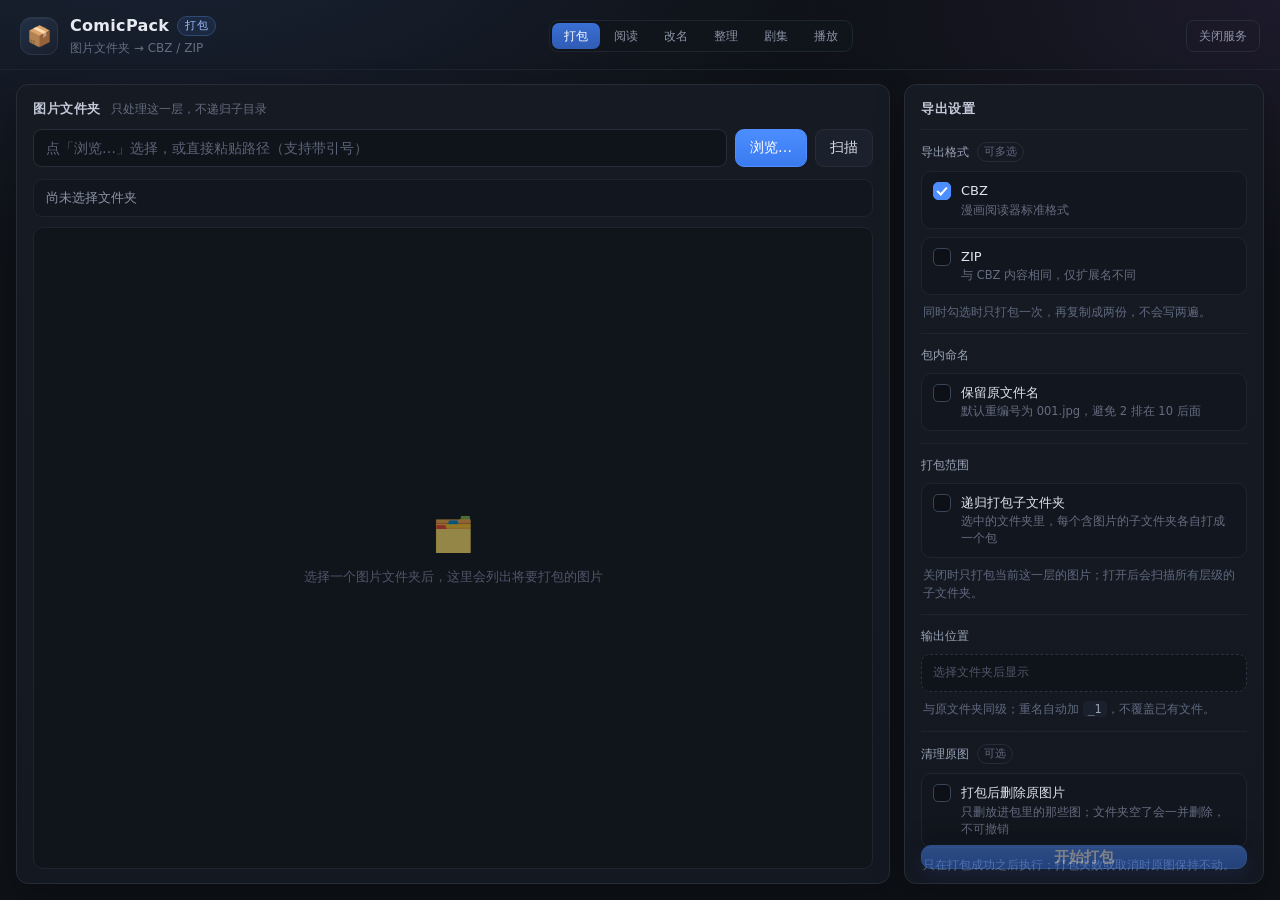
<file: static/index.html>
﻿<!DOCTYPE html>
<html lang="zh-CN">
<head>
<meta charset="utf-8">
<meta name="viewport" content="width=device-width, initial-scale=1">
<title>ComicPack · 打包</title>
<link rel="icon" href="data:image/svg+xml,<svg xmlns='http://www.w3.org/2000/svg' viewBox='0 0 100 100'><text y='.9em' font-size='90'>📦</text></svg>">
<link rel="stylesheet" href="/static/style.css">
</head>
<body>

<header class="topbar">
  <div class="brand">
    <span class="logo">📦</span>
    <div class="brand-text">
      <h1>ComicPack <span class="tag">打包</span></h1>
      <p>图片文件夹 → CBZ / ZIP</p>
    </div>
  </div>
  <nav class="nav">
    <a class="ghost" href="/" aria-current="page">打包</a>
    <a class="ghost" href="/reader">阅读</a>
    <a class="ghost" href="/rename">改名</a>
    <a class="ghost" href="/organize">整理</a>
    <a class="ghost" href="/emby">剧集</a>
    <a class="ghost" href="/play">播放</a>
  </nav>
  <button id="btn-quit" class="ghost" title="停止本地服务">关闭服务</button>
</header>

<main class="layout">

  <!-- ================= 左：文件夹与图片清单 ================= -->
  <section class="panel panel-left">
    <div class="panel-head">
      <h2>图片文件夹</h2>
      <span class="hint" id="panel-hint">只处理这一层，不递归子目录</span>
    </div>

    <div class="path-row">
      <input id="path" type="text" spellcheck="false"
             placeholder="点「浏览…」选择，或直接粘贴路径（支持带引号）">
      <button id="btn-browse" class="btn btn-primary">浏览…</button>
      <button id="btn-scan" class="btn">扫描</button>
    </div>

    <div id="summary" class="summary">尚未选择文件夹</div>

    <div class="list-wrap">
      <ol id="list" class="img-list"></ol>
      <div id="list-empty" class="empty">
        <div class="empty-icon">🗂️</div>
        <p>选择一个图片文件夹后，这里会列出将要打包的图片</p>
      </div>
    </div>
  </section>

  <!-- ================= 右：导出设置 ================= -->
  <aside class="panel panel-right">
    <div class="panel-head">
      <h2>导出设置</h2>
    </div>

    <div class="group">
      <div class="group-title">导出格式 <span class="sub">可多选</span></div>
      <label class="check">
        <input type="checkbox" name="fmt" value="cbz" checked>
        <span class="check-box"></span>
        <span class="check-main">CBZ<em>漫画阅读器标准格式</em></span>
      </label>
      <label class="check">
        <input type="checkbox" name="fmt" value="zip">
        <span class="check-box"></span>
        <span class="check-main">ZIP<em>与 CBZ 内容相同，仅扩展名不同</em></span>
      </label>
      <p class="tip">同时勾选时只打包一次，再复制成两份，不会写两遍。</p>
    </div>

    <div class="group">
      <div class="group-title">包内命名</div>
      <label class="check">
        <input type="checkbox" id="keep-names">
        <span class="check-box"></span>
        <span class="check-main">保留原文件名<em>默认重编号为 001.jpg，避免 2 排在 10 后面</em></span>
      </label>
    </div>

    <div class="group">
      <div class="group-title">打包范围</div>
      <label class="check">
        <input type="checkbox" id="recursive">
        <span class="check-box"></span>
        <span class="check-main">递归打包子文件夹<em>选中的文件夹里，每个含图片的子文件夹各自打成一个包</em></span>
      </label>
      <p class="tip">关闭时只打包当前这一层的图片；打开后会扫描所有层级的子文件夹。</p>
    </div>

    <div class="group">
      <div class="group-title">输出位置</div>
      <div class="output-preview" id="output-preview">—</div>
      <p class="tip">与原文件夹同级；重名自动加 <code>_1</code>，不覆盖已有文件。</p>
    </div>

    <div class="group">
      <div class="group-title">清理原图 <span class="sub">可选</span></div>
      <label class="check check-danger">
        <input type="checkbox" id="delete-source">
        <span class="check-box"></span>
        <span class="check-main">打包后删除原图片<em>只删放进包里的那些图；文件夹空了会一并删除，不可撤销</em></span>
      </label>
      <p class="tip">只在打包成功之后执行；打包失败或取消时原图保持不动。</p>
    </div>

    <div class="spacer"></div>

    <div id="progress-box" class="progress-box hidden">
      <div class="progress-top">
        <span id="progress-label">准备中…</span>
        <span id="progress-pct">0%</span>
      </div>
      <div class="track"><div id="progress-fill" class="fill"></div></div>
      <div class="progress-sub" id="progress-sub"></div>
      <button id="btn-cancel" class="btn btn-danger btn-sm">取消</button>
    </div>

    <div id="result-box" class="result-box hidden"></div>

    <button id="btn-start" class="btn btn-start" disabled>开始打包</button>
  </aside>

</main>

<div id="toast" class="toast"></div>

<script src="/static/app.js"></script>
</body>
</html>
</file>
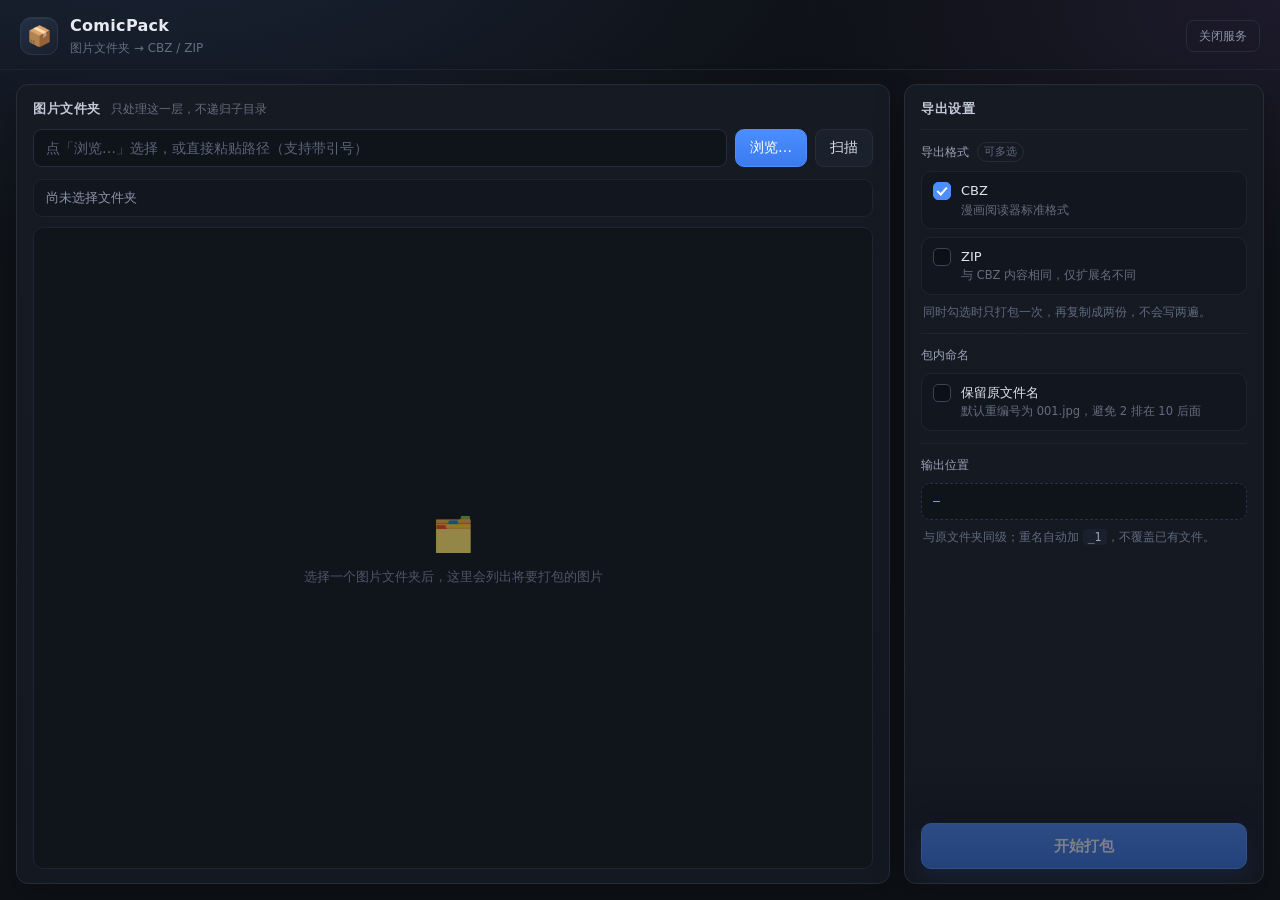
<file: ComicPack/static/index.html>
<!DOCTYPE html>
<html lang="zh-CN">
<head>
<meta charset="utf-8">
<meta name="viewport" content="width=device-width, initial-scale=1">
<title>ComicPack · 图片转 CBZ</title>
<link rel="icon" href="data:image/svg+xml,<svg xmlns='http://www.w3.org/2000/svg' viewBox='0 0 100 100'><text y='.9em' font-size='90'>📦</text></svg>">
<link rel="stylesheet" href="/static/style.css">
</head>
<body>

<header class="topbar">
  <div class="brand">
    <span class="logo">📦</span>
    <div class="brand-text">
      <h1>ComicPack</h1>
      <p>图片文件夹 → CBZ / ZIP</p>
    </div>
  </div>
  <button id="btn-quit" class="ghost" title="停止本地服务">关闭服务</button>
</header>

<main class="layout">

  <!-- ================= 左：文件夹与图片清单 ================= -->
  <section class="panel panel-left">
    <div class="panel-head">
      <h2>图片文件夹</h2>
      <span class="hint">只处理这一层，不递归子目录</span>
    </div>

    <div class="path-row">
      <input id="path" type="text" spellcheck="false"
             placeholder="点「浏览…」选择，或直接粘贴路径（支持带引号）">
      <button id="btn-browse" class="btn btn-primary">浏览…</button>
      <button id="btn-scan" class="btn">扫描</button>
    </div>

    <div id="summary" class="summary">尚未选择文件夹</div>

    <div class="list-wrap">
      <ol id="list" class="img-list"></ol>
      <div id="list-empty" class="empty">
        <div class="empty-icon">🗂️</div>
        <p>选择一个图片文件夹后，这里会列出将要打包的图片</p>
      </div>
    </div>
  </section>

  <!-- ================= 右：导出设置 ================= -->
  <aside class="panel panel-right">
    <div class="panel-head">
      <h2>导出设置</h2>
    </div>

    <div class="group">
      <div class="group-title">导出格式 <span class="sub">可多选</span></div>
      <label class="check">
        <input type="checkbox" name="fmt" value="cbz" checked>
        <span class="check-box"></span>
        <span class="check-main">CBZ<em>漫画阅读器标准格式</em></span>
      </label>
      <label class="check">
        <input type="checkbox" name="fmt" value="zip">
        <span class="check-box"></span>
        <span class="check-main">ZIP<em>与 CBZ 内容相同，仅扩展名不同</em></span>
      </label>
      <p class="tip">同时勾选时只打包一次，再复制成两份，不会写两遍。</p>
    </div>

    <div class="group">
      <div class="group-title">包内命名</div>
      <label class="check">
        <input type="checkbox" id="keep-names">
        <span class="check-box"></span>
        <span class="check-main">保留原文件名<em>默认重编号为 001.jpg，避免 2 排在 10 后面</em></span>
      </label>
    </div>

    <div class="group">
      <div class="group-title">输出位置</div>
      <div class="output-preview" id="output-preview">—</div>
      <p class="tip">与原文件夹同级；重名自动加 <code>_1</code>，不覆盖已有文件。</p>
    </div>

    <div class="spacer"></div>

    <div id="progress-box" class="progress-box hidden">
      <div class="progress-top">
        <span id="progress-label">准备中…</span>
        <span id="progress-pct">0%</span>
      </div>
      <div class="track"><div id="progress-fill" class="fill"></div></div>
      <div class="progress-sub" id="progress-sub"></div>
      <button id="btn-cancel" class="btn btn-danger btn-sm">取消</button>
    </div>

    <div id="result-box" class="result-box hidden"></div>

    <button id="btn-start" class="btn btn-start" disabled>开始打包</button>
  </aside>

</main>

<div id="toast" class="toast"></div>

<script src="/static/app.js"></script>
</body>
</html>
</file>
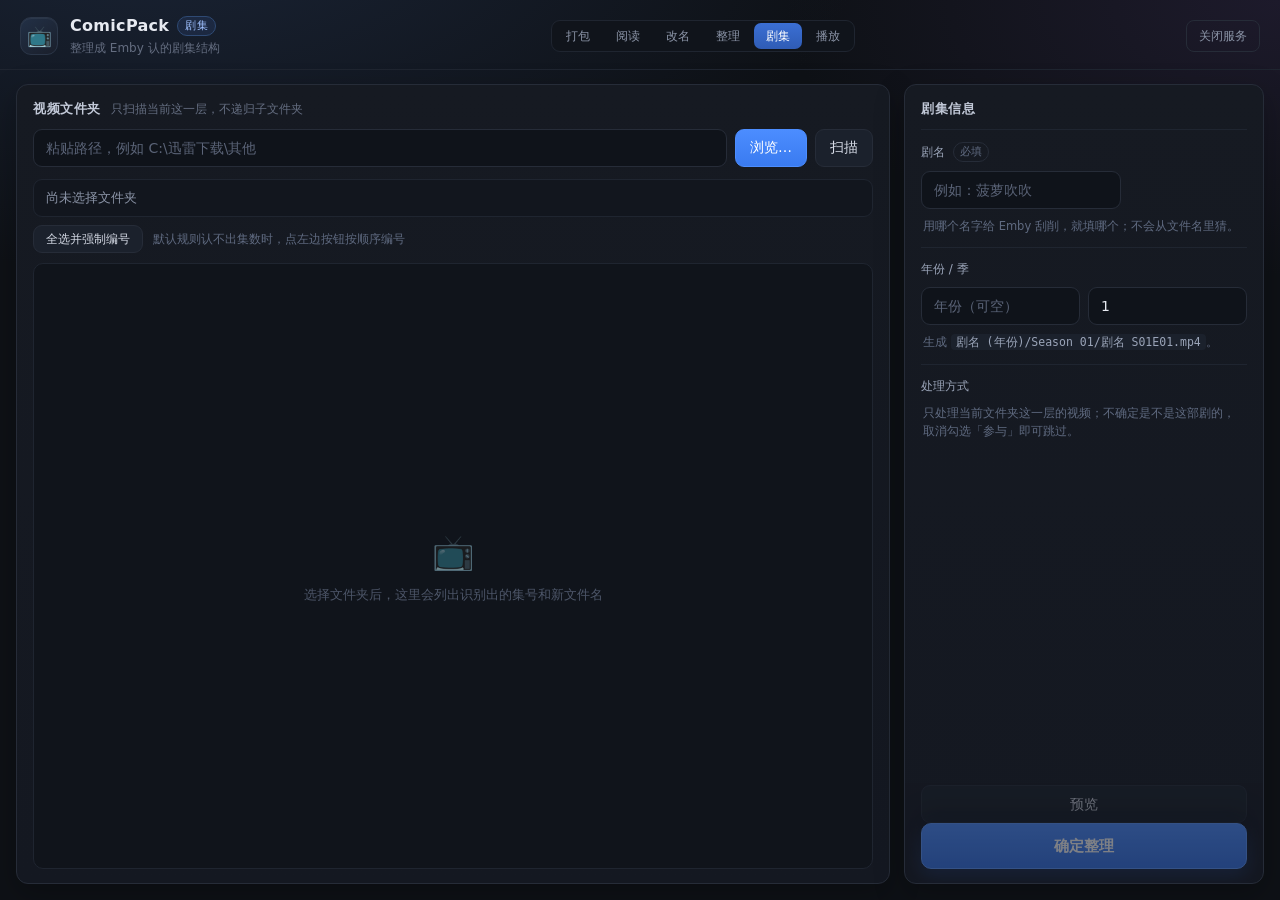
<file: static/emby.html>
﻿<!DOCTYPE html>
<html lang="zh-CN">
<head>
<meta charset="utf-8">
<meta name="viewport" content="width=device-width, initial-scale=1">
<title>ComicPack · Emby 剧集</title>
<link rel="icon" href="data:image/svg+xml,<svg xmlns='http://www.w3.org/2000/svg' viewBox='0 0 100 100'><text y='.9em' font-size='90'>📺</text></svg>">
<link rel="stylesheet" href="/static/style.css">
</head>
<body>

<header class="topbar">
  <div class="brand">
    <span class="logo">📺</span>
    <div class="brand-text">
      <h1>ComicPack <span class="tag">剧集</span></h1>
      <p>整理成 Emby 认的剧集结构</p>
    </div>
  </div>
  <nav class="nav">
    <a class="ghost" href="/">打包</a>
    <a class="ghost" href="/reader">阅读</a>
    <a class="ghost" href="/rename">改名</a>
    <a class="ghost" href="/organize">整理</a>
    <a class="ghost" href="/emby" aria-current="page">剧集</a>
    <a class="ghost" href="/play">播放</a>
  </nav>
  <button id="btn-quit" class="ghost" title="停止本地服务">关闭服务</button>
</header>

<main class="layout">

  <!-- ============ 左：视频清单 ============ -->
  <section class="panel panel-left">
    <div class="panel-head">
      <h2>视频文件夹</h2>
      <span class="hint">只扫描当前这一层，不递归子文件夹</span>
    </div>

    <div class="path-row">
      <input id="path" type="text" spellcheck="false"
             placeholder="粘贴路径，例如 C:\迅雷下载\其他">
      <button id="btn-browse" class="btn btn-primary">浏览…</button>
      <button id="btn-scan" class="btn">扫描</button>
    </div>

    <div id="summary" class="summary">尚未选择文件夹</div>

    <div class="list-tools">
      <button id="btn-force" class="btn btn-sm" title="识别失败时，按当前列表顺序强行编号">
        全选并强制编号
      </button>
      <span id="force-hint" class="tip"></span>
    </div>

    <div class="list-wrap">
      <table id="table" class="rename-table hidden">
        <thead>
          <tr>
            <th class="rt-c-pick">参与</th>
            <th class="rt-c-old">原文件名</th>
            <th class="rt-c-se">集</th>
            <th class="rt-c-new">新文件名</th>
            <th class="rt-c-status">状态</th>
          </tr>
        </thead>
        <tbody id="rows"></tbody>
      </table>
      <div id="list-empty" class="empty">
        <div class="empty-icon">📺</div>
        <p>选择文件夹后，这里会列出识别出的集号和新文件名</p>
      </div>
    </div>
  </section>

  <!-- ============ 右：剧集信息与执行 ============ -->
  <aside class="panel panel-right">
    <div class="panel-head"><h2>剧集信息</h2></div>

    <div class="group">
      <div class="group-title">剧名 <span class="sub">必填</span></div>
      <input id="show" type="text" spellcheck="false" placeholder="例如：菠萝吹吹">
      <p class="tip">用哪个名字给 Emby 刮削，就填哪个；不会从文件名里猜。</p>
    </div>

    <div class="group">
      <div class="group-title">年份 / 季</div>
      <div class="path-row">
        <input id="year" type="text" inputmode="numeric" placeholder="年份（可空）">
        <input id="season" type="text" inputmode="numeric" value="1" placeholder="季">
      </div>
      <p class="tip">生成 <code>剧名 (年份)/Season 01/剧名 S01E01.mp4</code>。</p>
    </div>

    <div class="group">
      <div class="group-title">处理方式</div>
      <p class="tip">只处理当前文件夹这一层的视频；不确定是不是这部剧的，取消勾选「参与」即可跳过。</p>
    </div>

    <div class="spacer"></div>

    <div id="result-box" class="result-box hidden"></div>
    <button id="btn-preview" class="btn" disabled>预览</button>
    <button id="btn-apply" class="btn btn-start" disabled>确定整理</button>
  </aside>

</main>

<div id="toast" class="toast"></div>
<script src="/static/emby.js"></script>
</body>
</html>
</file>
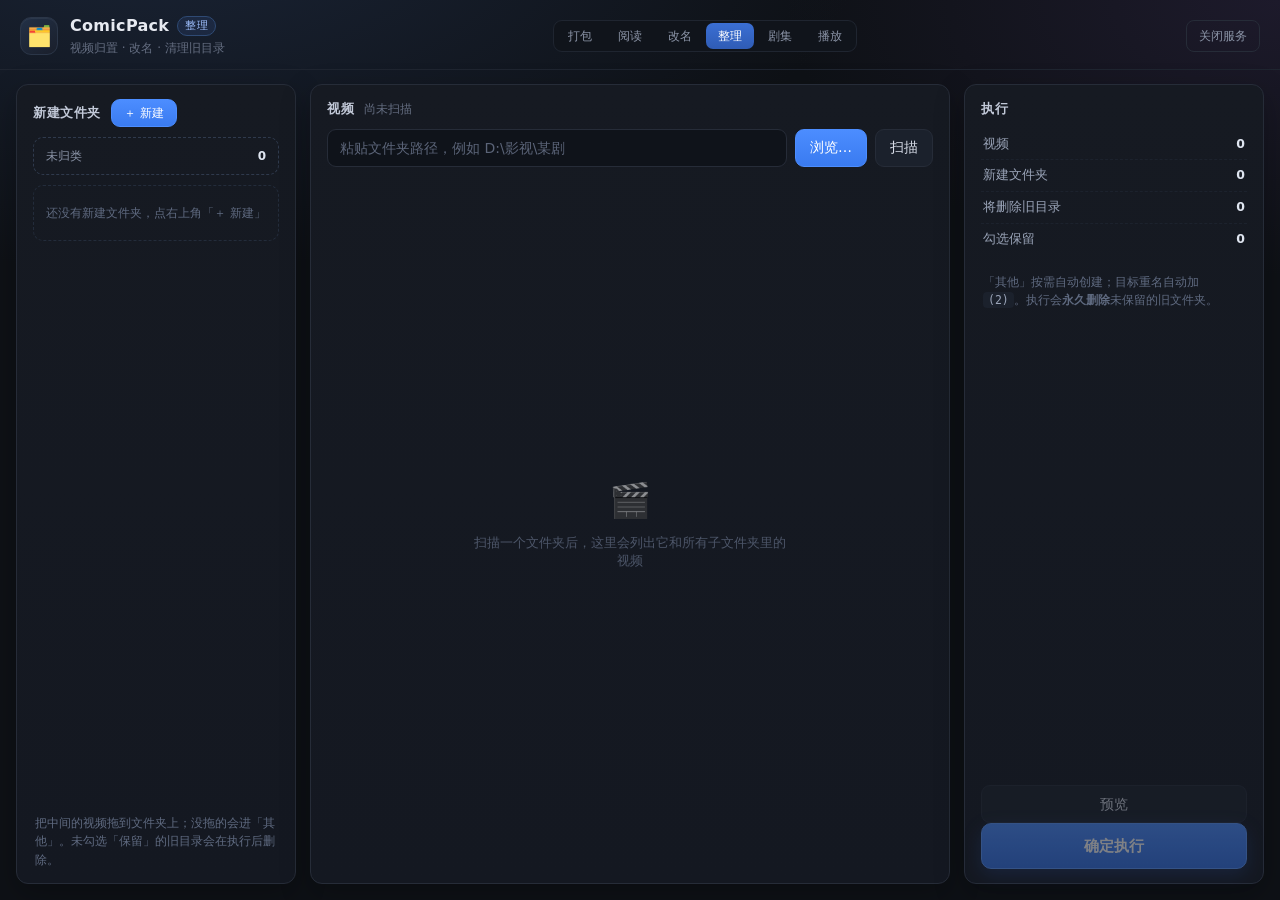
<file: static/organize.html>
﻿<!DOCTYPE html>
<html lang="zh-CN">
<head>
<meta charset="utf-8">
<meta name="viewport" content="width=device-width, initial-scale=1">
<title>ComicPack · 视频整理</title>
<link rel="icon" href="data:image/svg+xml,<svg xmlns='http://www.w3.org/2000/svg' viewBox='0 0 100 100'><text y='.9em' font-size='90'>🗂️</text></svg>">
<link rel="stylesheet" href="/static/style.css">
<link rel="stylesheet" href="/static/organize.css">
</head>
<body>

<header class="topbar">
  <div class="brand">
    <span class="logo">🗂️</span>
    <div class="brand-text">
      <h1>ComicPack <span class="tag">整理</span></h1>
      <p>视频归置 · 改名 · 清理旧目录</p>
    </div>
  </div>
  <nav class="nav">
    <a class="ghost" href="/">打包</a>
    <a class="ghost" href="/reader">阅读</a>
    <a class="ghost" href="/rename">改名</a>
    <a class="ghost" href="/organize" aria-current="page">整理</a>
    <a class="ghost" href="/emby">剧集</a>
    <a class="ghost" href="/play">播放</a>
  </nav>
  <button id="btn-quit" class="ghost" title="停止本地服务">关闭服务</button>
</header>

<main class="org-layout">

  <!-- ============ 左：新建文件夹 ============ -->
  <aside class="panel org-panel">
    <div class="panel-head">
      <h2>新建文件夹</h2>
      <button id="btn-add-folder" class="btn btn-sm btn-primary">＋ 新建</button>
    </div>
    <div id="unassigned-zone" class="org-unassigned" title="把视频拖到这里：取消归类">
      未归类 <b id="unassigned-count">0</b>
    </div>
    <ul id="folder-list" class="org-folders"></ul>
    <p class="tip">把中间的视频拖到文件夹上；没拖的会进「其他」。未勾选「保留」的旧目录会在执行后删除。</p>
  </aside>

  <!-- ============ 中：视频列表 ============ -->
  <section class="panel org-panel org-main">
    <div class="panel-head">
      <h2>视频</h2>
      <span class="hint" id="scan-summary">尚未扫描</span>
    </div>
    <div class="path-row">
      <input id="path" type="text" spellcheck="false" placeholder="粘贴文件夹路径，例如 D:\影视\某剧">
      <button id="btn-browse" class="btn btn-primary">浏览…</button>
      <button id="btn-scan" class="btn">扫描</button>
    </div>
    <div id="dir-groups" class="org-groups"></div>
    <div id="org-empty" class="empty">
      <div class="empty-icon">🎬</div>
      <p>扫描一个文件夹后，这里会列出它和所有子文件夹里的视频</p>
    </div>
  </section>

  <!-- ============ 右：预览与执行 ============ -->
  <aside class="panel org-panel">
    <div class="panel-head"><h2>执行</h2></div>
    <ul class="stat-list">
      <li><span>视频</span><b id="st-videos">0</b></li>
      <li><span>新建文件夹</span><b id="st-folders">0</b></li>
      <li><span>将删除旧目录</span><b id="st-delete">0</b></li>
      <li><span>勾选保留</span><b id="st-keep">0</b></li>
    </ul>
    <p class="tip">「其他」按需自动创建；目标重名自动加 <code>(2)</code>。执行会<strong>永久删除</strong>未保留的旧文件夹。</p>
    <div class="spacer"></div>
    <div id="result-box" class="result-box hidden"></div>
    <button id="btn-plan" class="btn" disabled>预览</button>
    <button id="btn-apply" class="btn btn-start" disabled>确定执行</button>
  </aside>

</main>

<!-- 预览弹窗 -->
<div id="plan-modal" class="org-modal hidden" role="dialog" aria-modal="true">
  <div class="org-modal-box">
    <div class="org-modal-head">
      <span>执行预览</span>
      <button id="plan-close" class="chapter-x">×</button>
    </div>
    <div id="plan-body" class="org-modal-body"></div>
    <div class="org-modal-foot">
      <span id="plan-hint" class="tip"></span>
      <button id="plan-cancel" class="btn btn-sm">取消</button>
      <button id="plan-ok" class="btn btn-sm btn-primary" disabled>按这个计划执行</button>
    </div>
  </div>
</div>

<div id="toast" class="toast"></div>
<script src="/static/organize.js"></script>
</body>
</html>
</file>
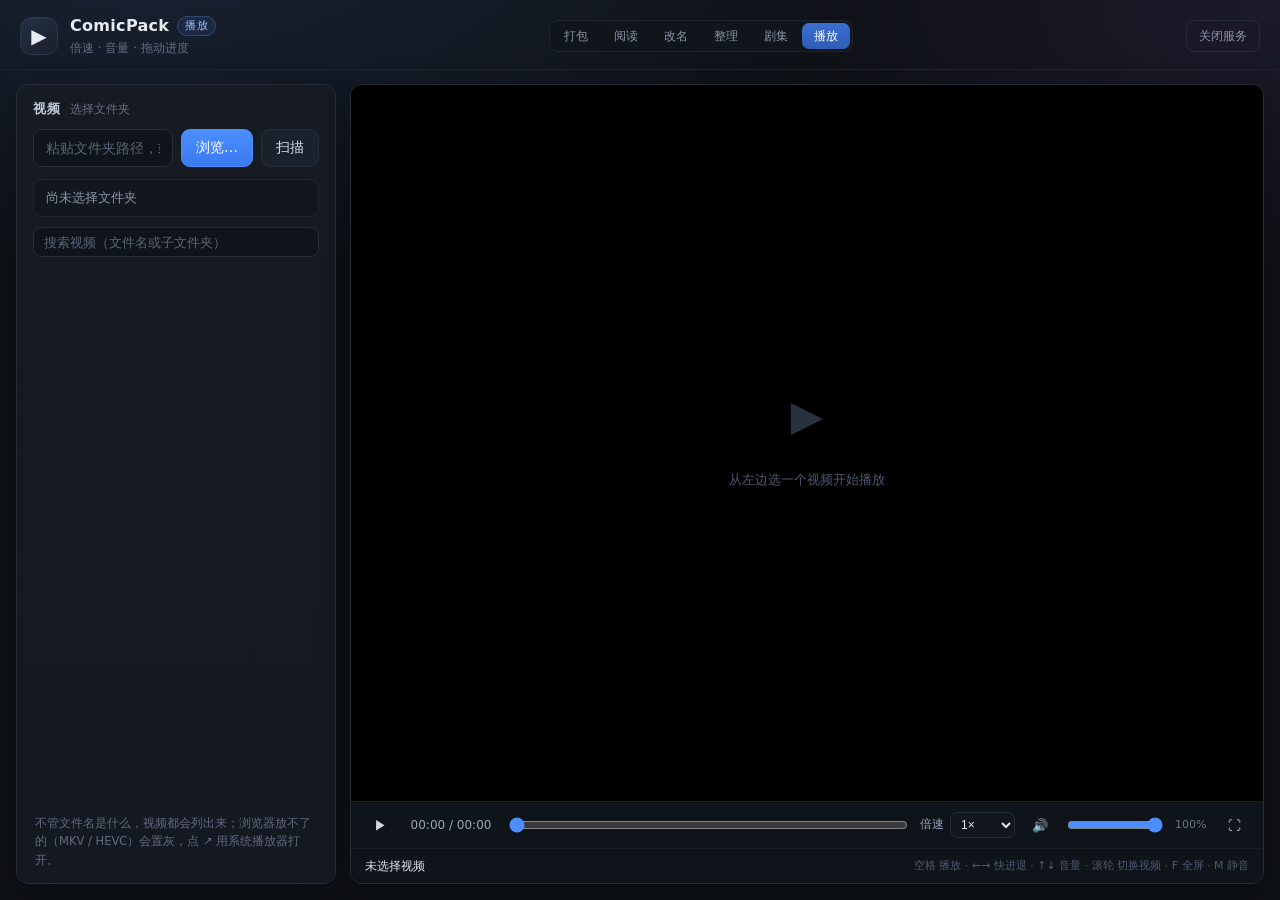
<file: static/play.html>
<!DOCTYPE html>
<html lang="zh-CN">
<head>
<meta charset="utf-8">
<meta name="viewport" content="width=device-width, initial-scale=1">
<title>ComicPack · 播放</title>
<link rel="icon" href="data:image/svg+xml,<svg xmlns='http://www.w3.org/2000/svg' viewBox='0 0 100 100'><text y='.9em' font-size='90'>▶️</text></svg>">
<link rel="stylesheet" href="/static/style.css">
<link rel="stylesheet" href="/static/play.css">
</head>
<body>

<header class="topbar">
  <div class="brand">
    <span class="logo">▶️</span>
    <div class="brand-text">
      <h1>ComicPack <span class="tag">播放</span></h1>
      <p>倍速 · 音量 · 拖动进度</p>
    </div>
  </div>
  <nav class="nav">
    <a class="ghost" href="/">打包</a>
    <a class="ghost" href="/reader">阅读</a>
    <a class="ghost" href="/rename">改名</a>
    <a class="ghost" href="/organize">整理</a>
    <a class="ghost" href="/emby">剧集</a>
    <a class="ghost" href="/play" aria-current="page">播放</a>
  </nav>
  <button id="btn-quit" class="ghost" title="停止本地服务">关闭服务</button>
</header>

<main class="play-layout">

  <!-- 左：播放列表 -->
  <aside class="panel play-side">
    <div class="panel-head">
      <h2>视频</h2>
      <span class="hint" id="list-hint">选择文件夹</span>
    </div>

    <div class="path-row">
      <input id="path" type="text" spellcheck="false"
             placeholder="粘贴文件夹路径，或选一个视频文件">
      <button id="btn-browse" class="btn btn-primary">浏览…</button>
      <button id="btn-scan" class="btn">扫描</button>
    </div>

    <div id="summary" class="summary">尚未选择文件夹</div>
    <input id="filter" class="play-filter" type="text" spellcheck="false" placeholder="搜索视频（文件名或子文件夹）">
    <ul id="playlist" class="playlist"></ul>
    <p class="tip">不管文件名是什么，视频都会列出来；浏览器放不了的（MKV / HEVC）会置灰，点 ↗ 用系统播放器打开。</p>
  </aside>

  <!-- 右：播放器 -->
  <section class="panel play-stage">
    <div class="play-video-wrap">
      <video id="video" playsinline preload="metadata"></video>
      <div id="empty" class="play-empty">
        <div class="empty-icon">▶️</div>
        <p>从左边选一个视频开始播放</p>
      </div>
      <div id="error" class="play-error hidden"></div>
    </div>

    <div class="play-controls">
      <button id="btn-play" class="play-btn" title="播放 / 暂停（空格）">▶</button>
      <span id="time" class="play-time">00:00 / 00:00</span>
      <input id="seek" class="play-seek" type="range" min="0" max="1000" step="1" value="0"
             aria-label="进度">
      <label class="play-speed">
        <span>倍速</span>
        <select id="speed">
          <option value="0.5">0.5×</option>
          <option value="0.75">0.75×</option>
          <option value="1" selected>1×</option>
          <option value="1.25">1.25×</option>
          <option value="1.5">1.5×</option>
          <option value="2">2×</option>
          <option value="3">3×</option>
        </select>
      </label>
      <button id="btn-mute" class="play-btn" title="静音（M）">🔊</button>
      <input id="volume" class="play-volume" type="range" min="0" max="100" step="1" value="100"
             aria-label="音量">
      <span id="vol-label" class="play-vol-label">100%</span>
      <button id="btn-full" class="play-btn" title="全屏（F）">⛶</button>
    </div>

    <div class="play-info">
      <span id="info-title" class="play-title">未选择视频</span>
      <span id="info-res" class="play-badge"></span>
      <span id="info-size" class="play-dim"></span>
      <span class="play-keys">空格 播放 · ←→ 快进退 · ↑↓ 音量 · 滚轮 切换视频 · F 全屏 · M 静音</span>
    </div>
  </section>

</main>

<div id="toast" class="toast"></div>
<script src="/static/play.js"></script>
</body>
</html>
</file>
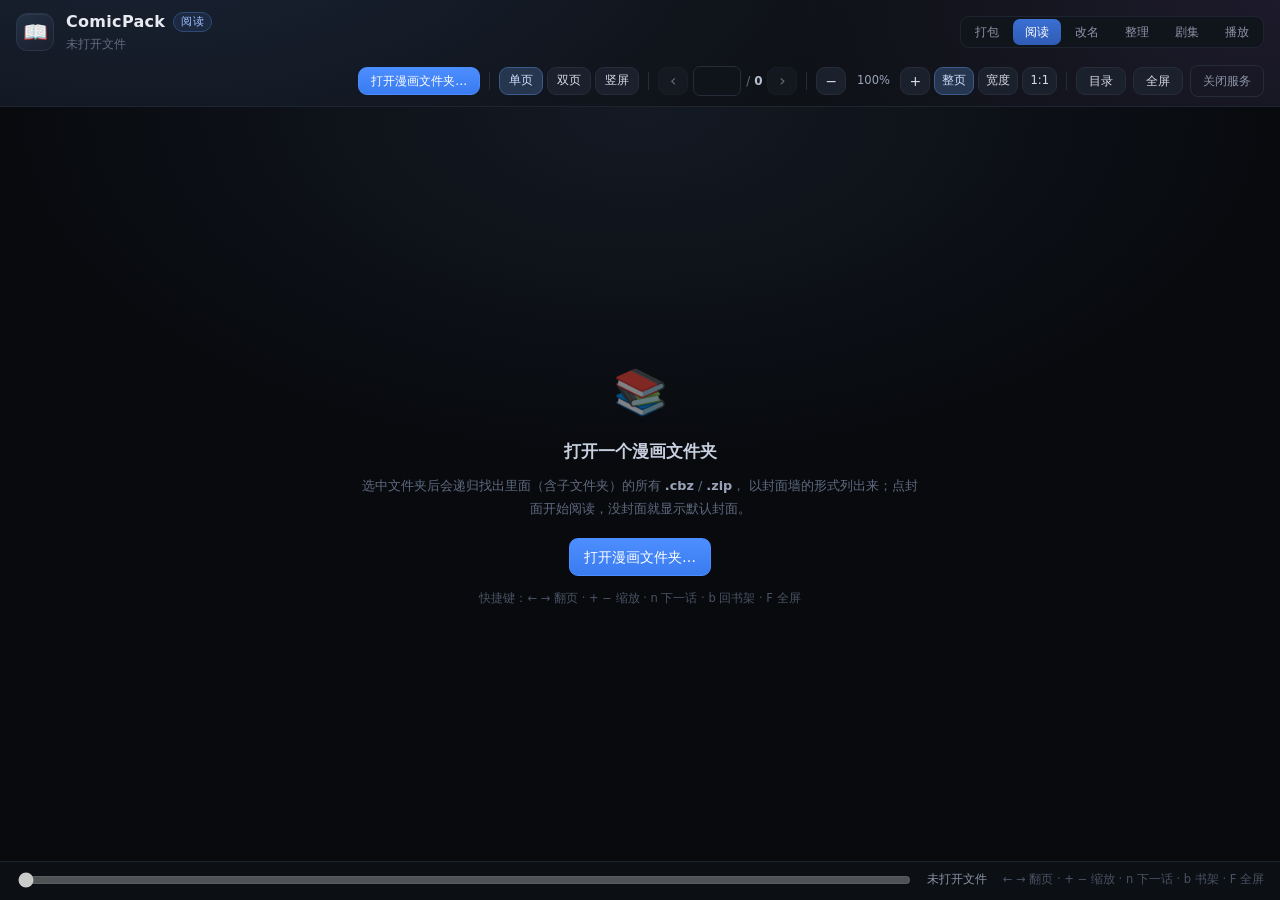
<file: static/reader.html>
﻿<!DOCTYPE html>
<html lang="zh-CN">
<head>
<meta charset="utf-8">
<meta name="viewport" content="width=device-width, initial-scale=1">
<title>ComicPack · 阅读</title>
<link rel="icon" href="data:image/svg+xml,<svg xmlns='http://www.w3.org/2000/svg' viewBox='0 0 100 100'><text y='.9em' font-size='90'>📖</text></svg>">
<link rel="stylesheet" href="/static/style.css">
<link rel="stylesheet" href="/static/reader.css">
</head>
<body>

<header class="topbar reader-bar">
  <div class="brand">
    <span class="logo">📖</span>
    <div class="brand-text">
      <h1>ComicPack <span class="tag">阅读</span></h1>
      <p>
        <span id="doc-name" title="">未打开文件</span>
        <span id="doc-count" class="doc-count hidden"></span>
      </p>
    </div>
  </div>

  <nav class="nav">
    <a class="ghost" href="/">打包</a>
    <a class="ghost" href="/reader" aria-current="page">阅读</a>
    <a class="ghost" href="/rename">改名</a>
    <a class="ghost" href="/organize">整理</a>
    <a class="ghost" href="/emby">剧集</a>
    <a class="ghost" href="/play">播放</a>
  </nav>

  <div class="tools">
    <button id="btn-shelf" class="btn btn-sm hidden" title="返回封面列表">‹ 书架</button>
    <button id="btn-open-dir" class="btn btn-primary btn-sm">打开漫画文件夹…</button>

    <span class="sep"></span>

    <div class="modes">
      <button id="btn-mode-single" class="btn btn-sm mode-btn active" title="单页">单页</button>
      <button id="btn-mode-double" class="btn btn-sm mode-btn" title="双页并排">双页</button>
      <button id="btn-mode-scroll" class="btn btn-sm mode-btn" title="竖屏连续滚动">竖屏</button>
    </div>

    <span class="sep"></span>

    <div class="pager">
      <button id="btn-prev" class="btn btn-sm" title="上一页（←）">‹</button>
      <input id="page-input" type="text" inputmode="numeric" value="1" aria-label="页码">
      <span class="pager-total">/ <b id="page-total">0</b></span>
      <button id="btn-next" class="btn btn-sm" title="下一页（→）">›</button>
    </div>

    <span class="sep"></span>

    <div class="zoom">
      <button id="btn-zoom-out" class="btn btn-sm" title="缩小（-）">−</button>
      <span id="zoom-label" class="zoom-label">100%</span>
      <button id="btn-zoom-in" class="btn btn-sm" title="放大（+）">+</button>
      <button id="btn-fit-page" class="btn btn-sm fit-btn active" title="整页显示">整页</button>
      <button id="btn-fit-w" class="btn btn-sm fit-btn" title="适应宽度">宽度</button>
      <button id="btn-actual" class="btn btn-sm fit-btn" title="原始尺寸（0）">1:1</button>
    </div>

    <span class="sep"></span>

    <button id="btn-chapters" class="btn btn-sm" title="章节目录">目录</button>
    <button id="btn-full" class="btn btn-sm" title="全屏（F）">全屏</button>
    <button id="btn-quit" class="ghost">关闭服务</button>
  </div>
</header>

<div class="reader-body">
<aside id="chapters" class="chapters hidden" aria-label="章节目录">
  <div class="chapters-head">
    <span class="chapters-title">目录</span>
    <span id="chapters-count" class="chapters-count">0</span>
    <button id="btn-chapters-hide" class="chapter-x" title="收起目录">×</button>
  </div>
  <ul id="chapter-list" class="chapter-list"></ul>
  <div class="chapters-foot">
    <button id="btn-prev-chapter" class="btn btn-sm">‹ 上一话</button>
    <button id="btn-next-chapter" class="btn btn-sm btn-primary">下一话 ›</button>
  </div>
</aside>

<main id="stage" class="stage">
  <div id="empty" class="reader-empty">
    <div class="empty-icon">📚</div>
    <h2>打开一个漫画文件夹</h2>
    <p>选中文件夹后会递归找出里面（含子文件夹）的所有 <b>.cbz</b> / <b>.zip</b>，
       以封面墙的形式列出来；点封面开始阅读，没封面就显示默认封面。</p>
    <div class="empty-actions">
      <button id="btn-empty-open" class="btn btn-primary">打开漫画文件夹…</button>
    </div>
    <p class="empty-hint">快捷键：← → 翻页 · + − 缩放 · n 下一话 · b 回书架 · F 全屏</p>
  </div>

  <div id="shelf" class="shelf hidden">
    <div class="shelf-head">
      <div class="shelf-title-wrap">
        <span class="shelf-icon">📚</span>
        <span id="shelf-title" class="shelf-title"></span>
        <span id="shelf-count" class="shelf-count"></span>
      </div>
    </div>
    <div id="shelf-grid" class="shelf-grid"></div>
    <div class="shelf-pager">
      <button id="btn-page-prev" class="btn btn-sm">‹ 上一页</button>
      <span id="shelf-page-info" class="shelf-page-info">第 1 / 1 页</span>
      <button id="btn-page-next" class="btn btn-sm">下一页 ›</button>
    </div>
  </div>

  <div id="canvas" class="canvas hidden">
    <div id="spread" class="spread">
      <img id="img-a" class="page-img" alt="页面" draggable="false">
      <img id="img-b" class="page-img hidden" alt="右页" draggable="false">
    </div>
    <div id="page-error" class="page-error hidden"></div>
  </div>

  <div id="scroll" class="scroll hidden"></div>

  <div id="spinner" class="spinner hidden"><span></span></div>
</main>
</div>

<footer class="reader-foot">
  <input id="slider" type="range" min="1" max="1" value="1" aria-label="跳转页码">
  <label id="cover-solo-wrap" class="mini-check hidden">
    <input id="cover-solo" type="checkbox" checked> 封面单独
  </label>
  <div class="foot-info">
    <span id="page-meta">未打开文件</span>
    <span class="hint">← → 翻页 · + − 缩放 · n 下一话 · b 书架 · F 全屏</span>
  </div>
</footer>

<div id="picker" class="picker hidden" role="dialog" aria-modal="true" aria-label="选择文件夹">
  <div class="picker-box">
    <div class="picker-head">
      <span id="picker-title">打开漫画文件夹</span>
      <button id="picker-close" class="chapter-x" title="关闭（Esc）">×</button>
    </div>
    <div class="picker-path">
      <input id="picker-input" type="text" spellcheck="false" placeholder="粘贴路径，例如 D:\漫画">
      <button id="picker-go" class="btn btn-sm">前往</button>
    </div>
    <div id="picker-roots" class="picker-roots"></div>
    <ul id="picker-list" class="picker-list"></ul>
    <div class="picker-foot">
      <button id="picker-up" class="btn btn-sm">上一级</button>
      <span id="picker-hint" class="picker-hint"></span>
      <button id="picker-select" class="btn btn-sm btn-primary">打开当前文件夹</button>
    </div>
  </div>
</div>

<div id="toast" class="toast"></div>
<script src="/static/reader.js"></script>
</body>
</html>
</file>
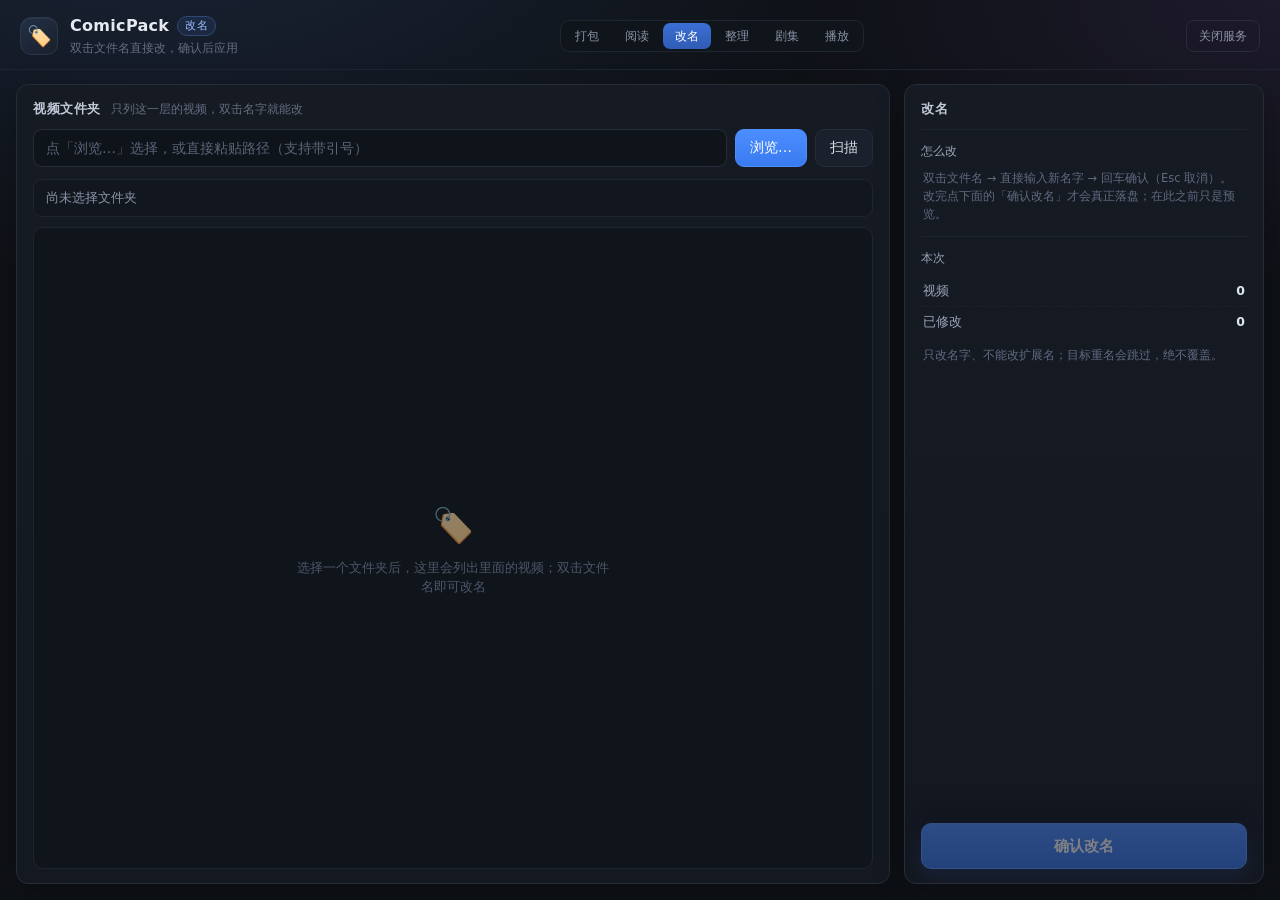
<file: static/rename.html>
﻿<!DOCTYPE html>
<html lang="zh-CN">
<head>
<meta charset="utf-8">
<meta name="viewport" content="width=device-width, initial-scale=1">
<title>ComicPack · 视频改名</title>
<link rel="icon" href="data:image/svg+xml,<svg xmlns='http://www.w3.org/2000/svg' viewBox='0 0 100 100'><text y='.9em' font-size='90'>🏷️</text></svg>">
<link rel="stylesheet" href="/static/style.css">
</head>
<body>

<header class="topbar">
  <div class="brand">
    <span class="logo">🏷️</span>
    <div class="brand-text">
      <h1>ComicPack <span class="tag">改名</span></h1>
      <p>双击文件名直接改，确认后应用</p>
    </div>
  </div>
  <nav class="nav">
    <a class="ghost" href="/">打包</a>
    <a class="ghost" href="/reader">阅读</a>
    <a class="ghost" href="/rename" aria-current="page">改名</a>
    <a class="ghost" href="/organize">整理</a>
    <a class="ghost" href="/emby">剧集</a>
    <a class="ghost" href="/play">播放</a>
  </nav>
  <button id="btn-quit" class="ghost" title="停止本地服务">关闭服务</button>
</header>

<main class="layout">

  <!-- ================= 左：视频清单 ================= -->
  <section class="panel panel-left">
    <div class="panel-head">
      <h2>视频文件夹</h2>
      <span class="hint">只列这一层的视频，双击名字就能改</span>
    </div>

    <div class="path-row">
      <input id="path" type="text" spellcheck="false"
             placeholder="点「浏览…」选择，或直接粘贴路径（支持带引号）">
      <button id="btn-browse" class="btn btn-primary">浏览…</button>
      <button id="btn-scan" class="btn">扫描</button>
    </div>

    <div id="summary" class="summary">尚未选择文件夹</div>

    <div class="list-wrap">
      <table id="table" class="rename-table hidden">
        <thead>
          <tr>
            <th class="rt-c-old">文件名（双击修改）</th>
            <th class="rt-c-title">大小</th>
            <th class="rt-c-status">状态</th>
          </tr>
        </thead>
        <tbody id="rows"></tbody>
      </table>
      <div id="list-empty" class="empty">
        <div class="empty-icon">🏷️</div>
        <p>选择一个文件夹后，这里会列出里面的视频；双击文件名即可改名</p>
      </div>
    </div>
  </section>

  <!-- ================= 右：说明与执行 ================= -->
  <aside class="panel panel-right">
    <div class="panel-head">
      <h2>改名</h2>
    </div>

    <div class="group">
      <div class="group-title">怎么改</div>
      <p class="tip">
        双击文件名 → 直接输入新名字 → 回车确认（Esc 取消）。<br>
        改完点下面的「确认改名」才会真正落盘；在此之前只是预览。
      </p>
    </div>

    <div class="group">
      <div class="group-title">本次</div>
      <ul class="stat-list" id="stats">
        <li><span>视频</span><b id="st-total">0</b></li>
        <li><span>已修改</span><b id="st-edited">0</b></li>
      </ul>
      <p class="tip">只改名字、不能改扩展名；目标重名会跳过，绝不覆盖。</p>
    </div>

    <div class="spacer"></div>

    <div id="result-box" class="result-box hidden"></div>
    <button id="btn-apply" class="btn btn-start" disabled>确认改名</button>
  </aside>

</main>

<div id="toast" class="toast"></div>
<script src="/static/rename.js"></script>
</body>
</html>
</file>
<file: static/style.css>
/* ComicPack — 本地打包工具样式 */

:root {
  --bg: #0e1116;
  --panel: #161a22;
  --panel-2: #1c212b;
  --line: #262c38;
  --line-soft: #1f2530;
  --text: #e7eaf1;
  --muted: #8b94a7;
  --dim: #646d80;
  --accent: #4c8dff;
  --accent-2: #6ea2ff;
  --ok: #3fb950;
  --danger: #f85149;
  --radius: 12px;
}

* { box-sizing: border-box; }

html, body {
  height: 100%;
  margin: 0;
}

body {
  background:
    radial-gradient(1200px 600px at 12% -10%, #1a2436 0%, transparent 60%),
    radial-gradient(900px 500px at 100% 0%, #1d1a2b 0%, transparent 55%),
    var(--bg);
  color: var(--text);
  font: 14px/1.5 "Segoe UI", "Microsoft YaHei UI", "Microsoft YaHei", system-ui, sans-serif;
  display: flex;
  flex-direction: column;
  overflow: hidden;
}

/* ---------------- 顶栏 ---------------- */
.topbar {
  flex: 0 0 auto;
  display: flex;
  align-items: center;
  justify-content: space-between;
  padding: 14px 20px 12px;
  border-bottom: 1px solid var(--line-soft);
  -webkit-app-region: drag;
}

.topbar button { -webkit-app-region: no-drag; }

.brand { display: flex; align-items: center; gap: 12px; }

.logo {
  width: 38px; height: 38px;
  display: grid; place-items: center;
  font-size: 20px;
  border-radius: 11px;
  background: linear-gradient(145deg, #223046, #1a1f2b);
  border: 1px solid #2b3648;
  box-shadow: inset 0 1px 0 rgba(255,255,255,.05);
}

.brand-text h1 {
  margin: 0;
  font-size: 16px;
  font-weight: 650;
  letter-spacing: .3px;
}

.brand-text p {
  margin: 1px 0 0;
  font-size: 12px;
  color: var(--dim);
}

.brand-text h1 {
  display: flex;
  align-items: center;
  gap: 8px;
}

.tag {
  font-size: 10.5px;
  font-weight: 500;
  color: #9fc0ff;
  padding: 1px 7px;
  border-radius: 20px;
  border: 1px solid #2f4a74;
  background: rgba(76, 141, 255, .1);
  letter-spacing: .5px;
}

/* ---------------- 顶栏导航 ---------------- */
.nav {
  display: flex;
  gap: 2px;
  padding: 2px;
  border: 1px solid var(--line-soft);
  border-radius: 9px;
  background: #10141b;
}

.nav a.ghost {
  height: 26px;
  padding: 0 12px;
  display: inline-flex;
  align-items: center;
  border: none;
  border-radius: 7px;
  color: var(--muted);
  font-size: 12px;
  text-decoration: none;
  -webkit-app-region: no-drag;
}

.nav a.ghost:hover { color: #fff; background: #1b212c; border: none; }

.nav a.ghost[aria-current="page"] {
  color: #fff;
  background: linear-gradient(180deg, #3b6fd4, #2f5cb5);
}

/* ---------------- 布局 ---------------- */
.layout {
  flex: 1 1 auto;
  min-height: 0;
  display: grid;
  grid-template-columns: minmax(0, 1fr) 360px;
  gap: 14px;
  padding: 14px 16px 16px;
}

.panel {
  min-height: 0;
  background: linear-gradient(180deg, var(--panel) 0%, #141821 100%);
  border: 1px solid var(--line);
  border-radius: var(--radius);
  display: flex;
  flex-direction: column;
  padding: 14px 16px;
  box-shadow: 0 10px 30px rgba(0,0,0,.25);
}

.panel-head {
  display: flex;
  align-items: baseline;
  gap: 10px;
  margin-bottom: 10px;
}

.panel-head h2 {
  margin: 0;
  font-size: 13px;
  font-weight: 600;
  letter-spacing: .6px;
  color: #c2c9d8;
  text-transform: uppercase;
}

.panel-head .hint { font-size: 12px; color: var(--dim); }

.panel-right { overflow-y: auto; }
.panel-right::-webkit-scrollbar { width: 8px; }
.panel-right::-webkit-scrollbar-thumb {
  background: #2a3140; border-radius: 8px; border: 2px solid transparent;
  background-clip: content-box;
}

/* ---------------- 路径行 ---------------- */
.path-row { display: flex; gap: 8px; }

input[type="text"] {
  flex: 1 1 auto;
  min-width: 0;
  height: 38px;
  padding: 0 12px;
  color: var(--text);
  background: #0f131a;
  border: 1px solid var(--line);
  border-radius: 9px;
  font: inherit;
  outline: none;
  transition: border-color .15s, box-shadow .15s;
}

input[type="text"]:focus {
  border-color: #35507d;
  box-shadow: 0 0 0 3px rgba(76,141,255,.12);
}

input[type="text"]::placeholder { color: #5b6478; }

/* ---------------- 按钮 ---------------- */
.btn {
  height: 38px;
  padding: 0 14px;
  border-radius: 9px;
  border: 1px solid var(--line);
  background: #1b212c;
  color: #d6dbe6;
  font: inherit;
  font-weight: 500;
  cursor: pointer;
  transition: background .15s, border-color .15s, transform .06s, opacity .15s;
  white-space: nowrap;
}

.btn:hover:not(:disabled) { background: #222a37; border-color: #333c4d; }
.btn:active:not(:disabled) { transform: translateY(1px); }
.btn:disabled { opacity: .45; cursor: not-allowed; }

.btn-primary {
  background: linear-gradient(180deg, #4c8dff, #3a7bf0);
  border-color: #4c8dff;
  color: #fff;
}
.btn-primary:hover:not(:disabled) { background: linear-gradient(180deg, #5995ff, #4383f7); }

.btn-ghost {
  background: transparent;
  border: 1px solid transparent;
  color: var(--dim);
}
.btn-ghost:hover { color: #cbd2e0; border-color: var(--line); }

.ghost {
  height: 32px;
  padding: 0 12px;
  border-radius: 8px;
  border: 1px solid var(--line);
  background: transparent;
  color: var(--muted);
  font: inherit;
  font-size: 12px;
  cursor: pointer;
}
.ghost:hover { color: #fff; border-color: #3a4356; }

.btn-danger { background: #2a1a1c; border-color: #4a2629; color: #ff9b95; }
.btn-danger:hover:not(:disabled) { background: #351f22; }

.btn-sm { height: 28px; padding: 0 12px; font-size: 12px; }

.btn-start {
  height: 46px;
  width: 100%;
  font-size: 15px;
  font-weight: 600;
  border-radius: 10px;
  background: linear-gradient(180deg, #4c8dff, #3674e8);
  border-color: #5b98ff;
  color: #fff;
  box-shadow: 0 6px 18px rgba(60,120,240,.28);
}
.btn-start:hover:not(:disabled) { background: linear-gradient(180deg, #5e9bff, #4180f2); }

/* 右侧内容变长时，让「开始打包」始终贴在面板底部 */
.panel-right .btn-start {
  position: sticky;
  bottom: 0;
  z-index: 2;
  box-shadow: 0 -10px 20px rgba(8, 10, 14, .55), 0 6px 18px rgba(60, 120, 240, .28);
}

/* ---------------- 概览 ---------------- */
.summary {
  margin: 12px 0 10px;
  padding: 9px 12px;
  border-radius: 9px;
  background: #12161e;
  border: 1px solid var(--line-soft);
  color: var(--muted);
  font-size: 12.5px;
  display: flex;
  gap: 14px;
  flex-wrap: wrap;
  align-items: center;
}

.summary b { color: #dfe5f0; font-weight: 600; }
.summary .warn { color: #e3b341; }
.summary .bad { color: #ff8b84; }

/* ---------------- 清单 ---------------- */
.list-wrap {
  flex: 1 1 auto;
  min-height: 0;
  overflow: auto;
  border: 1px solid var(--line-soft);
  border-radius: 10px;
  background: #10141b;
}

.list-wrap::-webkit-scrollbar { width: 10px; }
.list-wrap::-webkit-scrollbar-thumb {
  background: #2a3140; border-radius: 10px; border: 3px solid #10141b;
}
.list-wrap::-webkit-scrollbar-thumb:hover { background: #384154; }

.img-list { list-style: none; margin: 0; padding: 0; }

.img-list li {
  display: grid;
  grid-template-columns: 46px minmax(0, 1.15fr) minmax(0, 1fr) 78px;
  gap: 10px;
  align-items: center;
  padding: 7px 12px;
  border-bottom: 1px solid #171c25;
  font-size: 12.5px;
  color: #c6cdda;
}

.img-list li:not(.head):hover { background: rgba(76, 141, 255, .06); }

.img-list li:last-child { border-bottom: none; }
.img-list li:nth-child(even) { background: rgba(255,255,255,.012); }

.img-list li.head {
  position: sticky;
  top: 0;
  z-index: 1;
  background: #151a23;
  color: var(--dim);
  font-size: 11px;
  letter-spacing: .5px;
  border-bottom: 1px solid var(--line);
  padding-top: 8px;
  padding-bottom: 8px;
}

/* 递归模式：子文件夹列表的列宽 */
.list-wrap.folders .img-list li {
  grid-template-columns: 46px minmax(0, 1.1fr) minmax(0, 1.3fr) 132px;
}

.col-idx { color: #5f6a80; text-align: right; font-variant-numeric: tabular-nums; }
.col-new {
  color: #8fb6ff;
  font-family: "Cascadia Mono", Consolas, monospace;
  font-size: 12px;
  overflow: hidden;
  text-overflow: ellipsis;
  white-space: nowrap;
}
.col-old { color: #a3abbd; overflow: hidden; text-overflow: ellipsis; white-space: nowrap; }

.cover-tag {
  font-style: normal;
  margin-left: 6px;
  padding: 0 6px;
  border-radius: 20px;
  border: 1px solid #1f3a25;
  background: #0f1a12;
  color: #7ee08a;
  font-size: 10.5px;
}
.col-size {
  color: #6c7689;
  text-align: right;
  font-variant-numeric: tabular-nums;
  font-size: 11.5px;
}

.empty {
  height: 100%;
  min-height: 260px;
  display: flex;
  flex-direction: column;
  align-items: center;
  justify-content: center;
  gap: 8px;
  color: #4d5669;
  text-align: center;
  padding: 20px;
  user-select: none;
}
.empty-icon { font-size: 34px; opacity: .55; }
.empty p { margin: 0; font-size: 12.5px; max-width: 320px; }

/* ---------------- 右侧分组 ---------------- */
.group {
  padding: 12px 0;
  border-top: 1px solid var(--line-soft);
}

.group:first-of-type { border-top: none; padding-top: 2px; }

.group-title {
  font-size: 12px;
  color: #9aa4b8;
  margin-bottom: 9px;
  display: flex;
  align-items: center;
  gap: 8px;
}

.group-title .sub {
  font-size: 11px;
  color: #5f6a80;
  padding: 1px 6px;
  border: 1px solid var(--line);
  border-radius: 20px;
}

/* 自定义勾选 */
.check {
  position: relative;
  display: flex;
  align-items: flex-start;
  gap: 10px;
  padding: 9px 11px;
  margin-bottom: 8px;
  border: 1px solid var(--line-soft);
  border-radius: 10px;
  background: #12161e;
  cursor: pointer;
  transition: border-color .15s, background .15s;
  user-select: none;
}

.check:hover { border-color: #313a4b; }
.check:last-of-type { margin-bottom: 0; }

.check input { position: absolute; opacity: 0; pointer-events: none; }

.check-box {
  flex: 0 0 auto;
  width: 18px;
  height: 18px;
  margin-top: 1px;
  border-radius: 5px;
  border: 1.5px solid #3a4459;
  background: #0d1117;
  position: relative;
  transition: all .15s;
}

.check input:checked + .check-box {
  background: var(--accent);
  border-color: var(--accent);
}

.check input:checked + .check-box::after {
  content: "";
  position: absolute;
  left: 5px; top: 2px;
  width: 4px; height: 8px;
  border: solid #fff;
  border-width: 0 2px 2px 0;
  transform: rotate(42deg);
}

.check input:focus-visible + .check-box {
  box-shadow: 0 0 0 3px rgba(76,141,255,.25);
}

/* 危险操作（删除原图） */
.check-danger:has(input:checked) {
  border-color: #4a2629;
  background: #1a1214;
}

.check-danger input:checked + .check-box {
  background: #d9534f;
  border-color: #d9534f;
}

.check-danger input:checked + .check-box::after {
  content: "";
  position: absolute;
  left: 5px; top: 2px;
  width: 4px; height: 8px;
  border: solid #fff;
  border-width: 0 2px 2px 0;
  transform: rotate(42deg);
}

.check-main {
  display: flex;
  flex-direction: column;
  gap: 1px;
  font-size: 13px;
  color: #dfe4ee;
  font-weight: 500;
}

.check-main em {
  font-style: normal;
  font-size: 11.5px;
  font-weight: 400;
  color: var(--dim);
}

.tip {
  margin: 8px 2px 0;
  font-size: 11.5px;
  line-height: 1.6;
  color: #5f6a80;
}

.tip code {
  font-family: Consolas, monospace;
  background: #1b212c;
  padding: 1px 5px;
  border-radius: 4px;
  color: #9aa4b8;
}

.output-preview {
  padding: 9px 11px;
  border-radius: 9px;
  background: #0f131a;
  border: 1px dashed #2a3242;
  font-family: "Cascadia Mono", Consolas, monospace;
  font-size: 11.5px;
  color: #8fb6ff;
  word-break: break-all;
  line-height: 1.55;
}

.output-preview.muted { color: #4d5669; font-family: inherit; }

.spacer { flex: 1 1 auto; min-height: 8px; }

/* ---------------- 进度 ---------------- */
.progress-box {
  padding: 12px;
  border-radius: 10px;
  background: #12161e;
  border: 1px solid var(--line-soft);
  margin-bottom: 10px;
}

.progress-top {
  display: flex;
  justify-content: space-between;
  font-size: 12px;
  color: #b9c1d2;
  margin-bottom: 8px;
  gap: 10px;
}

#progress-label { overflow: hidden; text-overflow: ellipsis; white-space: nowrap; }
#progress-pct { color: var(--accent-2); font-variant-numeric: tabular-nums; }

.track {
  height: 6px;
  border-radius: 6px;
  background: #1e2431;
  overflow: hidden;
}

.track .fill {
  height: 100%;
  width: 0;
  border-radius: 6px;
  background: linear-gradient(90deg, #3a7bf0, #6aa6ff);
  transition: width .18s ease-out;
}

.progress-sub {
  margin-top: 8px;
  font-size: 11.5px;
  color: #6c7689;
  min-height: 16px;
  overflow: hidden;
  text-overflow: ellipsis;
  white-space: nowrap;
}

.progress-box .btn { margin-top: 10px; }

/* ---------------- 结果 ---------------- */
.result-box {
  padding: 12px;
  border-radius: 10px;
  background: #0f1a12;
  border: 1px solid #1f3a25;
  margin-bottom: 10px;
  font-size: 12.5px;
}

.result-box.err {
  background: #1d1214;
  border-color: #46242a;
  color: #ff9b95;
  word-break: break-word;
}

.result-head {
  display: flex;
  align-items: center;
  gap: 7px;
  color: #7ee08a;
  font-weight: 600;
  margin-bottom: 8px;
}

.result-box.err .result-head { color: #ff8b84; margin-bottom: 0; }

.result-item {
  display: flex;
  align-items: center;
  gap: 8px;
  padding: 6px 0;
  border-top: 1px solid #16261a;
}

.result-item:first-of-type { border-top: none; }

.result-name {
  flex: 1 1 auto;
  min-width: 0;
  overflow: hidden;
  text-overflow: ellipsis;
  white-space: nowrap;
  font-family: Consolas, monospace;
  font-size: 11.5px;
  color: #b9dfc1;
}

.result-size { color: #5d8a67; font-size: 11px; font-variant-numeric: tabular-nums; }

.result-item button {
  border: none;
  background: transparent;
  color: #6fa2ff;
  cursor: pointer;
  font-size: 11.5px;
  padding: 2px 4px;
}
.result-item button:hover { text-decoration: underline; }

.result-link {
  color: #6fa2ff;
  text-decoration: none;
  font-size: 11.5px;
  padding: 2px 4px;
  white-space: nowrap;
}

.result-link:hover { text-decoration: underline; }

.result-note {
  margin-top: 8px;
  padding-top: 8px;
  border-top: 1px solid #16261a;
  font-size: 11.5px;
  color: #8fae97;
}

/* ---------------- 提示 ---------------- */
.toast {
  position: fixed;
  left: 50%;
  bottom: 26px;
  transform: translate(-50%, 20px);
  padding: 10px 18px;
  border-radius: 10px;
  background: #241a1d;
  border: 1px solid #4a2a30;
  color: #ffb3ad;
  font-size: 13px;
  opacity: 0;
  pointer-events: none;
  transition: opacity .2s, transform .2s;
  z-index: 50;
  max-width: 70vw;
}

.toast.show { opacity: 1; transform: translate(-50%, 0); }

.hidden { display: none !important; }

/* ---------------- 改名表格 ---------------- */
.rename-table {
  width: 100%;
  border-collapse: collapse;
  font-size: 12.5px;
}

.rename-table thead th {
  position: sticky;
  top: 0;
  z-index: 1;
  background: #151a23;
  color: var(--dim);
  font-size: 11px;
  letter-spacing: .4px;
  font-weight: 500;
  text-align: left;
  padding: 8px 12px;
  border-bottom: 1px solid var(--line);
  white-space: nowrap;
}

.rename-table td {
  padding: 7px 12px;
  border-bottom: 1px solid #171c25;
  vertical-align: middle;
}

.rename-table tbody tr:hover { background: rgba(76, 141, 255, .06); }
.rename-table tbody tr:last-child td { border-bottom: none; }

.rt-old { color: #a3abbd; max-width: 340px; word-break: break-all; }
.rt-title { color: #dfe5f0; white-space: nowrap; }
.rt-se { color: #8fb6ff; font-variant-numeric: tabular-nums; white-space: nowrap; }
.rt-pick { width: 56px; text-align: center; }
.rt-pick input { accent-color: var(--accent); cursor: pointer; }
.rename-table tr.excluded td { opacity: .45; }
.rename-table tr.edited .rt-old { color: #7ee08a; }
.rename-table td.rt-old { cursor: text; }
.rt-input {
  width: 100%;
  height: 26px;
  padding: 0 8px;
  border-radius: 7px;
  border: 1px solid #35507d;
  background: #0f131a;
  color: #dfe5f0;
  font: inherit;
  font-size: 12.5px;
  outline: none;
}

.list-tools {
  display: flex;
  align-items: center;
  gap: 10px;
  margin: -2px 0 10px;
}

.list-tools .tip { margin: 0; flex: 1 1 auto; }
.rt-new {
  color: #8fb6ff;
  font-family: "Cascadia Mono", Consolas, monospace;
  font-size: 12px;
  max-width: 360px;
  word-break: break-all;
}

.badge {
  display: inline-block;
  padding: 1px 8px;
  border-radius: 20px;
  border: 1px solid #2a3242;
  font-size: 11px;
  white-space: nowrap;
}

.badge.ok { color: #7ee08a; border-color: #1f3a25; background: #0f1a12; }
.badge.same { color: #9aa4b8; border-color: #2a3242; background: #12161e; }
.badge.conflict { color: #e3b341; border-color: #3a3120; background: #1a1710; }
.badge.skip { color: #ff9b95; border-color: #4a2629; background: #1d1214; }

.stat-list { list-style: none; margin: 0 0 6px; padding: 0; }

.stat-list li {
  display: flex;
  justify-content: space-between;
  padding: 6px 2px;
  border-bottom: 1px dashed #1c222d;
  font-size: 12.5px;
  color: #9aa4b8;
}

.stat-list li:last-child { border-bottom: none; }
.stat-list li b { color: #dfe5f0; font-weight: 600; }

.ok-text { color: #7ee08a; }

/* ---------------- 窄屏 ---------------- */
@media (max-width: 980px) {
  .layout { grid-template-columns: 1fr; grid-template-rows: minmax(240px, 1fr) auto; }
  body { overflow: auto; }
  .panel-left { min-height: 320px; }
}
</file>
<file: static/organize.css>
/* ComicPack — 视频整理页样式（基于 style.css 的变量/按钮） */

body { overflow: hidden; }

.org-layout {
  flex: 1 1 auto;
  min-height: 0;
  display: grid;
  grid-template-columns: 280px minmax(0, 1fr) 300px;
  gap: 14px;
  padding: 14px 16px 16px;
}

.org-panel { min-height: 0; }

/* ---------------- 左：新建文件夹 ---------------- */
.org-unassigned {
  display: flex;
  align-items: center;
  justify-content: space-between;
  gap: 8px;
  padding: 9px 12px;
  margin-bottom: 10px;
  border: 1px dashed #2f3a4d;
  border-radius: 10px;
  color: #8b94a7;
  font-size: 12px;
  transition: border-color .15s, background .15s;
}

.org-unassigned b { color: #dfe5f0; }
.org-unassigned.drop-hover { border-color: var(--accent); background: rgba(76, 141, 255, .08); }

.org-folders {
  list-style: none;
  margin: 0;
  padding: 0;
  overflow: auto;
  flex: 1 1 auto;
  min-height: 120px;
}

.org-folders::-webkit-scrollbar { width: 8px; }
.org-folders::-webkit-scrollbar-thumb {
  background: #2a3140; border-radius: 8px; border: 2px solid #141821;
}

.org-folder {
  display: flex;
  align-items: center;
  gap: 8px;
  padding: 9px 10px;
  margin-bottom: 8px;
  border: 1px solid var(--line-soft);
  border-radius: 10px;
  background: #12161e;
  font-size: 12.5px;
  color: #dfe5f0;
  transition: border-color .15s, background .15s;
}

.org-folder:hover { border-color: #313a4b; }
.org-folder.drop-hover { border-color: var(--accent); background: #16202e; }

.org-folder .name {
  flex: 1 1 auto;
  min-width: 0;
  overflow: hidden;
  text-overflow: ellipsis;
  white-space: nowrap;
}

.org-folder .count { font-size: 11px; color: var(--dim); white-space: nowrap; }

.org-icon {
  width: 22px;
  height: 22px;
  border: 1px solid transparent;
  border-radius: 6px;
  background: transparent;
  color: #6c7689;
  cursor: pointer;
  line-height: 1;
  font-size: 13px;
}

.org-icon:hover { color: #fff; border-color: var(--line); background: #1b212c; }

.org-folder-empty {
  padding: 18px 10px;
  color: #5f6a80;
  font-size: 12px;
  text-align: center;
  border: 1px dashed #232c3b;
  border-radius: 10px;
}

/* ---------------- 中：视频列表 ---------------- */
.org-main .path-row { margin-bottom: 10px; }

.org-groups {
  flex: 1 1 auto;
  min-height: 0;
  overflow: auto;
  padding-right: 4px;
}

.org-groups::-webkit-scrollbar { width: 10px; }
.org-groups::-webkit-scrollbar-thumb {
  background: #2a3140; border-radius: 10px; border: 3px solid #141821;
}

.org-group {
  margin-bottom: 12px;
  border: 1px solid var(--line-soft);
  border-radius: 10px;
  overflow: hidden;
  background: #10141b;
}

.org-group-head {
  display: flex;
  align-items: center;
  gap: 12px;
  padding: 8px 12px;
  background: #151a23;
  border-bottom: 1px solid var(--line-soft);
}

.org-group-head .rel {
  flex: 1 1 auto;
  min-width: 0;
  overflow: hidden;
  text-overflow: ellipsis;
  white-space: nowrap;
  font-family: "Cascadia Mono", Consolas, monospace;
  font-size: 12px;
  color: #8fb6ff;
}

.org-group-head .count { font-size: 11px; color: var(--dim); white-space: nowrap; }

.org-group-head .keep {
  display: flex;
  align-items: center;
  gap: 6px;
  font-size: 11.5px;
  color: #9aa4b8;
  cursor: pointer;
  white-space: nowrap;
}

.org-group-head .keep input { accent-color: var(--accent); }

.org-videos { list-style: none; margin: 0; padding: 0; }

.org-video {
  display: flex;
  align-items: center;
  gap: 10px;
  padding: 7px 12px;
  border-top: 1px solid #171c25;
  cursor: grab;
  user-select: none;
}

.org-video:first-child { border-top: none; }
.org-video:hover { background: rgba(76, 141, 255, .05); }
.org-video.selected { background: rgba(76, 141, 255, .12); }
.org-video.dragging { opacity: .45; }

.org-video .name {
  flex: 1 1 auto;
  min-width: 0;
  overflow: hidden;
  text-overflow: ellipsis;
  white-space: nowrap;
  color: #dfe5f0;
  font-size: 12.5px;
  cursor: text;
}

.org-video input {
  flex: 1 1 auto;
  min-width: 0;
  height: 26px;
  padding: 0 8px;
  border-radius: 7px;
  border: 1px solid #35507d;
  background: #0f131a;
  color: #dfe5f0;
  font: inherit;
  font-size: 12.5px;
  outline: none;
}

.org-video .meta { font-size: 11px; color: var(--dim); white-space: nowrap; }

.org-video .chip {
  flex: 0 0 auto;
  font-size: 10.5px;
  color: #9fc0ff;
  border: 1px solid #2f4a74;
  background: rgba(76, 141, 255, .1);
  padding: 1px 8px;
  border-radius: 20px;
  white-space: nowrap;
}

.org-video .chip.muted { color: #6c7689; border-color: #2a3242; background: #12161e; }

/* ---------------- 右：执行 ---------------- */
.org-panel .stat-list { margin-bottom: 10px; }

/* ---------------- 预览弹窗 ---------------- */
.org-modal {
  position: fixed;
  inset: 0;
  z-index: 90;
  display: grid;
  place-items: center;
  background: rgba(4, 6, 10, .62);
}

.org-modal-box {
  width: min(760px, 92vw);
  max-height: 80vh;
  display: flex;
  flex-direction: column;
  background: #10141b;
  border: 1px solid var(--line);
  border-radius: 14px;
  box-shadow: 0 24px 70px rgba(0, 0, 0, .55);
  overflow: hidden;
}

.org-modal-head {
  display: flex;
  align-items: center;
  justify-content: space-between;
  padding: 12px 16px;
  border-bottom: 1px solid var(--line-soft);
  font-size: 13.5px;
  color: #dfe5f0;
}

.org-modal-body { padding: 12px 16px; overflow: auto; min-height: 160px; }
.org-modal-foot {
  display: flex;
  align-items: center;
  gap: 10px;
  padding: 10px 16px;
  border-top: 1px solid var(--line-soft);
}

.org-modal-foot .tip { flex: 1 1 auto; margin: 0; }

.org-plan-summary {
  display: flex;
  flex-wrap: wrap;
  gap: 8px 18px;
  padding: 8px 10px;
  margin-bottom: 10px;
  border-radius: 9px;
  background: #12161e;
  border: 1px solid var(--line-soft);
  font-size: 12px;
  color: #9aa4b8;
}

.org-plan-summary b { color: #dfe5f0; }

.org-plan-list {
  list-style: none;
  margin: 0;
  padding: 0;
  font-size: 12px;
  color: #a3abbd;
}

.org-plan-list li {
  padding: 4px 2px;
  border-bottom: 1px dashed #1a202b;
  font-family: "Cascadia Mono", Consolas, monospace;
  font-size: 11.5px;
  word-break: break-all;
}

.org-plan-list li.renamed { color: #8fb6ff; }

.org-plan-del {
  margin-top: 10px;
  padding: 8px 10px;
  border-radius: 9px;
  background: #1a1214;
  border: 1px solid #4a2629;
  color: #ff9b95;
  font-size: 11.5px;
  word-break: break-all;
}

/* ---------------- 窄屏 ---------------- */
@media (max-width: 1180px) {
  .org-layout {
    grid-template-columns: 240px minmax(0, 1fr);
    grid-template-rows: minmax(0, 1fr) auto;
  }
  .org-layout > aside:last-child { grid-column: 1 / -1; }
}
</file>
<file: static/play.css>
/* ComicPack — 播放页 */

body { overflow: hidden; }

.play-layout {
  flex: 1 1 auto;
  min-height: 0;
  display: grid;
  grid-template-columns: 320px minmax(0, 1fr);
  gap: 14px;
  padding: 14px 16px 16px;
}

/* ---------------- 左侧列表 ---------------- */
.play-side { min-height: 0; display: flex; flex-direction: column; }

.playlist {
  list-style: none;
  margin: 0;
  padding: 0;
  overflow: auto;
  flex: 1 1 auto;
  min-height: 80px;
}

.playlist::-webkit-scrollbar { width: 8px; }
.playlist::-webkit-scrollbar-thumb {
  background: #2a3140;
  border-radius: 8px;
  border: 2px solid #141821;
}

input[type="text"].play-filter {
  flex: 0 0 auto;
  width: 100%;
  height: 30px;
  margin: 0 0 8px;
  padding: 0 10px;
  border-radius: 8px;
  border: 1px solid var(--line);
  background: #0f131a;
  color: #dfe5f0;
  font: inherit;
  font-size: 12.5px;
  outline: none;
}

input[type="text"].play-filter:focus { border-color: #35507d; }

.play-folder {
  list-style: none;
  margin: 10px 2px 6px;
  font-size: 11px;
  color: #6c7689;
  font-family: "Cascadia Mono", Consolas, monospace;
  overflow: hidden;
  text-overflow: ellipsis;
  white-space: nowrap;
}

.play-folder:first-child { margin-top: 0; }

.play-empty-item {
  list-style: none;
  padding: 18px 6px;
  color: #5f6a80;
  font-size: 12px;
  text-align: center;
}

.play-item {
  display: flex;
  align-items: center;
  gap: 10px;
  padding: 9px 11px;
  margin-bottom: 6px;
  border: 1px solid var(--line-soft);
  border-radius: 9px;
  background: #12161e;
  font-size: 12.5px;
  color: #cfd6e4;
  cursor: pointer;
}

.play-item:hover { border-color: #313a4b; background: #151b25; }
.play-item.active { border-color: var(--accent); background: #16202e; }
.play-item.active .play-item-name { color: #fff; }

.play-item.unplayable { opacity: .5; }
.play-item.unplayable .play-item-name { color: #6c7689; }
.play-item.unplayable:hover { border-color: var(--line-soft); background: #12161e; }

.play-open {
  flex: 0 0 auto;
  width: 22px;
  height: 22px;
  border-radius: 6px;
  border: 1px solid #2f4a74;
  background: rgba(76, 141, 255, .08);
  color: #9fc0ff;
  font-size: 12px;
  line-height: 1;
  cursor: pointer;
}

.play-open:hover { background: rgba(76, 141, 255, .2); }

.play-item-name {
  flex: 1 1 auto;
  min-width: 0;
  overflow: hidden;
  text-overflow: ellipsis;
  white-space: nowrap;
}

.play-item-meta { font-size: 11px; color: var(--dim); white-space: nowrap; }

/* ---------------- 右侧播放器 ---------------- */
.play-stage {
  min-height: 0;
  display: flex;
  flex-direction: column;
  padding: 0;
  overflow: hidden;
  background: #0a0c10;
}

.play-video-wrap {
  position: relative;
  flex: 1 1 auto;
  min-height: 0;
  display: flex;
  align-items: center;
  justify-content: center;
  background: #000;
}

#video {
  width: 100%;
  height: 100%;
  object-fit: contain;
  background: #000;
}

.play-empty {
  position: absolute;
  inset: 0;
  display: grid;
  place-items: center;
  align-content: center;
  gap: 10px;
  color: #4f5a6e;
  font-size: 13px;
  text-align: center;
  pointer-events: none;
}

.play-empty .empty-icon { font-size: 42px; }

.play-error {
  position: absolute;
  left: 50%;
  top: 50%;
  transform: translate(-50%, -50%);
  width: min(560px, 86%);
  padding: 14px 18px;
  border-radius: 12px;
  border: 1px solid #5a2629;
  background: rgba(26, 12, 14, .92);
  color: #ff9b95;
  font-size: 12.5px;
  line-height: 1.7;
  text-align: center;
}

/* 控制条 */
.play-controls {
  display: flex;
  align-items: center;
  gap: 10px;
  padding: 9px 14px;
  background: #0f131a;
  border-top: 1px solid #1b212b;
}

.play-btn {
  flex: 0 0 auto;
  width: 30px;
  height: 28px;
  border: 1px solid transparent;
  border-radius: 7px;
  background: transparent;
  color: #cfd6e4;
  font-size: 13px;
  cursor: pointer;
  line-height: 1;
}

.play-btn:hover { background: #1b212c; border-color: var(--line); }

.play-time {
  font-size: 12px;
  color: #9aa4b8;
  font-variant-numeric: tabular-nums;
  white-space: nowrap;
  min-width: 92px;
  text-align: center;
}

.play-seek {
  flex: 1 1 auto;
  min-width: 100px;
  accent-color: var(--accent);
  cursor: pointer;
}

.play-speed {
  display: flex;
  align-items: center;
  gap: 6px;
  font-size: 11.5px;
  color: #9aa4b8;
  white-space: nowrap;
}

.play-speed select {
  height: 26px;
  border-radius: 7px;
  border: 1px solid var(--line);
  background: #12161e;
  color: #dfe5f0;
  font-size: 12px;
  padding: 0 6px;
  outline: none;
  cursor: pointer;
}

.play-volume {
  width: 96px;
  accent-color: var(--accent);
  cursor: pointer;
}

.play-vol-label {
  font-size: 11px;
  color: #6c7689;
  min-width: 34px;
  font-variant-numeric: tabular-nums;
}

/* 信息条 */
.play-info {
  display: flex;
  align-items: center;
  gap: 12px;
  padding: 8px 14px;
  border-top: 1px solid #171c25;
  background: #0f131a;
  font-size: 12px;
  color: #8b94a7;
}

.play-title {
  color: #dfe5f0;
  max-width: 42%;
  overflow: hidden;
  text-overflow: ellipsis;
  white-space: nowrap;
}

.play-badge:empty { display: none; }

.play-badge {
  padding: 1px 8px;
  border-radius: 20px;
  border: 1px solid #2f4a74;
  background: rgba(76, 141, 255, .1);
  color: #9fc0ff;
  font-size: 11px;
  white-space: nowrap;
}

.play-badge.is-4k {
  border-color: #5a4a20;
  background: #1d180c;
  color: #ffd479;
}

.play-dim { color: #6c7689; font-size: 11.5px; white-space: nowrap; }

.play-keys { margin-left: auto; font-size: 11px; color: #4f5a6e; white-space: nowrap; }

@media (max-width: 1040px) {
  .play-layout { grid-template-columns: 260px minmax(0, 1fr); }
  .play-keys { display: none; }
}
</file>
<file: static/reader.css>
/* ComicPack — 阅读器样式（复用 style.css 的变量与按钮） */

body { overflow: hidden; }

/* ---------------- 顶栏 ---------------- */
.reader-bar { gap: 12px; padding: 10px 16px 9px; }

.reader-bar a { -webkit-app-region: no-drag; text-decoration: none; }

.reader-bar .brand-text p {
  display: flex;
  align-items: center;
  gap: 7px;
  max-width: 340px;
  overflow: hidden;
  white-space: nowrap;
}

#doc-name {
  overflow: hidden;
  text-overflow: ellipsis;
  white-space: nowrap;
}

.doc-count {
  flex: 0 0 auto;
  font-size: 10.5px;
  color: #93a0b8;
  padding: 1px 7px;
  border-radius: 20px;
  border: 1px solid #2b3446;
  background: #151b25;
  font-variant-numeric: tabular-nums;
}

/* 封面墙上的话数徽章：置灰，进入阅读才亮起来 */
.doc-count.muted {
  color: #5a6478;
  border-color: #232c3b;
  background: #10141b;
}

/* 导航胶囊样式复用 style.css 的 .nav */

.tools {
  display: flex;
  align-items: center;
  gap: 7px;
  margin-left: auto;
  flex-wrap: nowrap;
}

.sep { width: 1px; height: 18px; background: var(--line); margin: 0 2px; }

/* ---------------- 阅读模式 ---------------- */
.modes { display: flex; gap: 4px; }

.mode-btn { padding: 0 9px; font-size: 11.5px; }

.mode-btn.active,
.fit-btn.active,
.btn.active {
  background: #26364f;
  border-color: #3a5b8c;
  color: #cfe0ff;
}

/* ---------------- 页码 ---------------- */
.pager { display: flex; align-items: center; gap: 5px; }

.pager .btn { width: 30px; padding: 0; font-size: 16px; line-height: 1; }

#page-input {
  width: 48px;
  height: 30px;
  padding: 0 4px;
  text-align: center;
  font-size: 12.5px;
  font-variant-numeric: tabular-nums;
  color: #dfe5f0;
  background: #0f131a;
  border: 1px solid var(--line);
  border-radius: 7px;
  outline: none;
}

#page-input:focus { border-color: #35507d; box-shadow: 0 0 0 3px rgba(76,141,255,.12); }

.pager-total { font-size: 12px; color: var(--dim); font-variant-numeric: tabular-nums; }
.pager-total b { color: #b6bfd1; font-weight: 600; }

/* ---------------- 缩放 ---------------- */
.zoom { display: flex; align-items: center; gap: 4px; }

.zoom .btn { width: 30px; padding: 0; font-size: 14px; line-height: 1; }

.zoom .fit-btn { width: auto; min-width: 34px; padding: 0 7px; font-size: 11.5px; }

.zoom-label {
  min-width: 46px;
  text-align: center;
  font-size: 11.5px;
  color: #9aa4b8;
  font-variant-numeric: tabular-nums;
}

/* ---------------- 阅读区 ---------------- */
.reader-body {
  flex: 1 1 auto;
  min-height: 0;
  display: flex;
}

.stage {
  flex: 1 1 auto;
  min-height: 0;
  position: relative;
  overflow: auto;
  background:
    radial-gradient(900px 500px at 50% 0%, #141a24 0%, transparent 70%),
    #080a0e;
}

.stage::-webkit-scrollbar { width: 10px; height: 10px; }
.stage::-webkit-scrollbar-thumb {
  background: #2a3140; border-radius: 10px; border: 3px solid #080a0e;
}
.stage::-webkit-scrollbar-thumb:hover { background: #384154; }

.canvas {
  min-height: 100%;
  min-width: 100%;
  display: flex;
  flex-direction: column;
  align-items: center;
  justify-content: center;
  padding: 14px;
}

/* 单页 / 双页容器：双页之间留 6px 缝，避免两页完全贴死 */
.spread {
  display: flex;
  align-items: flex-start;
  justify-content: center;
  gap: 6px;
  max-width: 100%;
}

.spread .page-img {
  display: block;
  max-width: none;
  border-radius: 3px;
  box-shadow: 0 12px 44px rgba(0, 0, 0, .55);
  opacity: 0;
  transition: opacity .12s;
  user-select: none;
  -webkit-user-drag: none;
}

.spread .page-img.loaded { opacity: 1; }

.single-gap { box-shadow: 0 12px 44px rgba(0,0,0,.55); }

.page-error {
  max-width: 420px;
  margin-top: 14px;
  padding: 18px 20px;
  border-radius: 12px;
  border: 1px dashed #4a2629;
  background: #1a1214;
  color: #ff9b95;
  font-size: 13px;
  line-height: 1.7;
  text-align: center;
}

/* ---------------- 竖屏连续滚动 ---------------- */
.scroll {
  min-height: 100%;
  padding: 10px 0 40px;
  display: flex;
  flex-direction: column;
  align-items: center;
  gap: 8px;
}

.scroll-page {
  display: block;
  width: 100%;
  max-width: 100%;
  height: auto;
  border-radius: 2px;
  opacity: 0;
  transition: opacity .15s;
  user-select: none;
  -webkit-user-drag: none;
  background: #12161e;
}

.scroll-page.loaded { opacity: 1; }

/* ---------------- 书架（选文件夹时列出漫画包） ---------------- */
.library {
  min-height: 100%;
  padding: 22px 26px 40px;
  max-width: 980px;
  margin: 0 auto;
}

.library-head {
  display: flex;
  align-items: center;
  gap: 12px;
  margin-bottom: 14px;
}

.lib-title {
  display: flex;
  align-items: center;
  gap: 8px;
  min-width: 0;
  flex: 1 1 auto;
}

.lib-icon { font-size: 16px; opacity: .8; }

.lib-path {
  font-family: "Cascadia Mono", Consolas, monospace;
  font-size: 11.5px;
  color: #7f8ba1;
  overflow: hidden;
  text-overflow: ellipsis;
  white-space: nowrap;
  direction: rtl;
  text-align: left;
}

.lib-list { list-style: none; margin: 0; padding: 0; }

.lib-list li {
  display: flex;
  align-items: center;
  gap: 12px;
  padding: 11px 14px;
  margin-bottom: 8px;
  border: 1px solid var(--line-soft);
  border-radius: 10px;
  background: #12161e;
  cursor: pointer;
  transition: border-color .15s, background .15s, transform .06s;
}

.lib-list li:hover { border-color: #35507d; background: #16202e; }
.lib-list li:active { transform: translateY(1px); }

.lib-kind { font-size: 16px; width: 20px; text-align: center; }

.lib-name {
  flex: 1 1 auto;
  min-width: 0;
  overflow: hidden;
  text-overflow: ellipsis;
  white-space: nowrap;
  color: #dfe5f0;
  font-size: 13px;
}

.lib-meta { font-size: 11.5px; color: var(--dim); font-variant-numeric: tabular-nums; }

.lib-empty {
  padding: 26px;
  text-align: center;
  color: #5f6a80;
  font-size: 13px;
}

/* ---------------- 章节目录侧边栏（左侧） ---------------- */
.chapters {
  flex: 0 0 244px;
  width: 244px;
  min-height: 0;
  display: flex;
  flex-direction: column;
  border-right: 1px solid var(--line-soft);
  background: #0b0e13;
}

.chapters-head {
  display: flex;
  align-items: center;
  gap: 8px;
  padding: 10px 12px;
  border-bottom: 1px solid var(--line-soft);
}

.chapters-title {
  font-size: 11.5px;
  letter-spacing: .6px;
  color: #9aa4b8;
  text-transform: uppercase;
}

.chapters-count {
  font-size: 11px;
  color: #6c7689;
  border: 1px solid var(--line);
  border-radius: 10px;
  padding: 0 6px;
  font-variant-numeric: tabular-nums;
}

.chapter-x {
  margin-left: auto;
  width: 24px;
  height: 24px;
  border: none;
  border-radius: 6px;
  background: transparent;
  color: #6c7689;
  font-size: 16px;
  line-height: 1;
  cursor: pointer;
}

.chapter-x:hover { color: #fff; background: #1b212c; }

.chapter-list {
  list-style: none;
  margin: 0;
  padding: 6px;
  overflow: auto;
  flex: 1 1 auto;
}

.chapter-list::-webkit-scrollbar { width: 8px; }
.chapter-list::-webkit-scrollbar-thumb {
  background: #2a3140; border-radius: 8px; border: 2px solid #0b0e13;
}

.chapter-list li {
  display: flex;
  align-items: center;
  gap: 8px;
  padding: 7px 9px;
  border-radius: 8px;
  cursor: pointer;
  font-size: 12.5px;
  color: #c3cad8;
  user-select: none;
}

.chapter-list li:hover { background: #151b25; }

.chapter-list li.active {
  background: #1b2a42;
  color: #dbe8ff;
  box-shadow: inset 2px 0 0 var(--accent);
}

.chapter-idx {
  width: 22px;
  text-align: right;
  font-size: 11px;
  color: #5f6a80;
  font-variant-numeric: tabular-nums;
}

.chapter-name {
  flex: 1 1 auto;
  min-width: 0;
  overflow: hidden;
  text-overflow: ellipsis;
  white-space: nowrap;
}

.chapters-foot {
  display: flex;
  gap: 8px;
  padding: 10px;
  border-top: 1px solid var(--line-soft);
}

.chapters-foot .btn { flex: 1 1 0; padding: 0 8px; }

/* ---------------- 空状态 ---------------- */
.reader-empty {
  position: absolute;
  inset: 0;
  display: flex;
  flex-direction: column;
  align-items: center;
  justify-content: center;
  gap: 10px;
  text-align: center;
  padding: 24px;
  user-select: none;
}

.reader-empty .empty-icon { font-size: 44px; opacity: .5; }

.reader-empty h2 {
  margin: 4px 0 0;
  font-size: 17px;
  font-weight: 600;
  color: #c8d0df;
}

.reader-empty p {
  margin: 0;
  max-width: 560px;
  font-size: 12.8px;
  line-height: 1.8;
  color: #5f6a80;
}

.reader-empty b { color: #9aa4b8; font-weight: 600; }

.empty-actions { display: flex; gap: 10px; margin: 8px 0 2px; }
.empty-hint { font-size: 11.5px !important; color: #4a5364 !important; }

/* ---------------- 加载中 ---------------- */
.spinner {
  position: absolute;
  inset: 0;
  display: grid;
  place-items: center;
  pointer-events: none;
  background: rgba(8, 10, 14, .35);
}

.spinner span {
  width: 30px;
  height: 30px;
  border-radius: 50%;
  border: 2.5px solid #2a3444;
  border-top-color: var(--accent);
  animation: spin .7s linear infinite;
}

@keyframes spin { to { transform: rotate(360deg); } }

/* ---------------- 底栏 ---------------- */
.reader-foot {
  flex: 0 0 auto;
  display: flex;
  align-items: center;
  gap: 14px;
  padding: 7px 16px 9px;
  border-top: 1px solid var(--line-soft);
  background: #0c0f14;
}

#slider {
  flex: 1 1 auto;
  min-width: 120px;
  height: 18px;
  accent-color: var(--accent);
  cursor: pointer;
}

.mini-check {
  display: flex;
  align-items: center;
  gap: 6px;
  font-size: 11.5px;
  color: #8b94a7;
  user-select: none;
  white-space: nowrap;
  cursor: pointer;
}

.mini-check input { accent-color: var(--accent); cursor: pointer; }

.foot-info {
  display: flex;
  align-items: center;
  gap: 16px;
  font-size: 11.5px;
  color: var(--dim);
  white-space: nowrap;
}

#page-meta { color: #8b94a7; font-variant-numeric: tabular-nums; }
.foot-info .hint { color: #4a5364; }

/* ---------------- 书架（封面墙） ---------------- */
.shelf {
  position: absolute;
  inset: 0;
  display: flex;
  flex-direction: column;
  padding: 14px 18px 10px;
  overflow: hidden;
}

.shelf-head {
  flex: 0 0 auto;
  display: flex;
  align-items: center;
  gap: 10px;
  margin-bottom: 10px;
}

.shelf-title-wrap {
  display: flex;
  align-items: center;
  gap: 8px;
  min-width: 0;
}

.shelf-icon { font-size: 16px; opacity: .85; }

.shelf-title {
  font-size: 13px;
  color: #c8d0df;
  overflow: hidden;
  text-overflow: ellipsis;
  white-space: nowrap;
}

.shelf-count {
  flex: 0 0 auto;
  font-size: 11px;
  color: #6c7689;
  border: 1px solid var(--line);
  border-radius: 10px;
  padding: 0 7px;
  font-variant-numeric: tabular-nums;
}

.shelf-grid {
  flex: 1 1 auto;
  min-height: 0;
  overflow: auto;
  display: grid;
  grid-template-columns: repeat(5, minmax(0, 1fr));
  gap: 16px 14px;
  padding: 4px 4px 18px;
  align-content: start;
}

.shelf-grid::-webkit-scrollbar { width: 10px; }
.shelf-grid::-webkit-scrollbar-thumb {
  background: #2a3140; border-radius: 10px; border: 3px solid #080a0e;
}

.shelf-card {
  border: none;
  background: transparent;
  padding: 0;
  cursor: pointer;
  text-align: left;
  color: inherit;
  display: flex;
  flex-direction: column;
  gap: 6px;
  min-width: 0;
}

.shelf-cover {
  position: relative;
  aspect-ratio: 3 / 4;
  border-radius: 10px;
  overflow: hidden;
  background: #12161e;
  border: 1px solid var(--line);
  box-shadow: 0 8px 22px rgba(0, 0, 0, .35);
  transition: transform .12s, border-color .15s, box-shadow .15s;
}

/* 一个封面对应多话时，左下角圆圈数字 */
.shelf-badge {
  position: absolute;
  left: 8px;
  bottom: 8px;
  min-width: 24px;
  height: 24px;
  padding: 0 7px;
  border-radius: 999px;
  display: grid;
  place-items: center;
  font-size: 11.5px;
  font-weight: 650;
  color: #f3f6ff;
  background: rgba(10, 14, 20, .78);
  border: 1px solid rgba(255, 255, 255, .28);
  box-shadow: 0 2px 10px rgba(0, 0, 0, .45);
  backdrop-filter: blur(3px);
  font-variant-numeric: tabular-nums;
  pointer-events: none;
}

.shelf-card:hover .shelf-cover {
  transform: translateY(-2px);
  border-color: #35507d;
  box-shadow: 0 14px 30px rgba(0, 0, 0, .45);
}

.shelf-cover img {
  width: 100%;
  height: 100%;
  object-fit: cover;
  display: block;
}

.shelf-name {
  font-size: 12.5px;
  color: #dfe5f0;
  overflow: hidden;
  text-overflow: ellipsis;
  white-space: nowrap;
}

.shelf-meta {
  font-size: 11px;
  color: #5f6a80;
  overflow: hidden;
  text-overflow: ellipsis;
  white-space: nowrap;
  margin-top: -3px;
}

.shelf-pager {
  flex: 0 0 auto;
  display: flex;
  align-items: center;
  justify-content: center;
  gap: 14px;
  padding-top: 8px;
  border-top: 1px solid var(--line-soft);
}

.shelf-page-info {
  font-size: 12px;
  color: #8b94a7;
  font-variant-numeric: tabular-nums;
}

.shelf-empty {
  grid-column: 1 / -1;
  padding: 60px 20px;
  text-align: center;
  color: #5f6a80;
  font-size: 13px;
}

@media (max-width: 1100px) {
  .shelf-grid { grid-template-columns: repeat(4, minmax(0, 1fr)); }
}

@media (max-width: 820px) {
  .shelf-grid { grid-template-columns: repeat(3, minmax(0, 1fr)); }
}

/* ---------------- 选择弹窗 ---------------- */
.picker {
  position: fixed;
  inset: 0;
  z-index: 80;
  display: grid;
  place-items: center;
  background: rgba(4, 6, 10, .62);
}

.picker-box {
  width: min(780px, 92vw);
  max-height: 80vh;
  display: flex;
  flex-direction: column;
  background: #10141b;
  border: 1px solid var(--line);
  border-radius: 14px;
  box-shadow: 0 24px 70px rgba(0, 0, 0, .55);
  overflow: hidden;
}

.picker-head {
  display: flex;
  align-items: center;
  justify-content: space-between;
  padding: 12px 16px;
  border-bottom: 1px solid var(--line-soft);
  font-size: 13.5px;
  color: #dfe5f0;
}

.picker-path {
  display: flex;
  gap: 8px;
  padding: 10px 14px 6px;
}

.picker-path input {
  height: 32px;
  font-size: 12.5px;
}

.picker-roots {
  display: flex;
  flex-wrap: wrap;
  gap: 6px;
  padding: 4px 14px 8px;
}

.picker-roots .chip {
  height: 24px;
  padding: 0 10px;
  border-radius: 7px;
  border: 1px solid var(--line);
  background: #151b25;
  color: #9aa4b8;
  font-size: 11.5px;
  cursor: pointer;
}

.picker-roots .chip:hover { color: #fff; border-color: #3a5b8c; background: #1b2431; }

.picker-list {
  list-style: none;
  margin: 0;
  padding: 4px 8px 8px;
  overflow: auto;
  min-height: 200px;
  max-height: 46vh;
}

.picker-list::-webkit-scrollbar { width: 10px; }
.picker-list::-webkit-scrollbar-thumb {
  background: #2a3140; border-radius: 10px; border: 3px solid #10141b;
}

.picker-list li {
  display: flex;
  align-items: center;
  gap: 10px;
  padding: 8px 10px;
  border-radius: 8px;
  cursor: pointer;
  font-size: 13px;
  color: #c9d1e0;
  user-select: none;
}

.picker-list li:hover { background: #18202c; }

.pick-icon { width: 20px; text-align: center; font-size: 14px; }

.pick-name {
  flex: 1 1 auto;
  min-width: 0;
  overflow: hidden;
  text-overflow: ellipsis;
  white-space: nowrap;
}

.pick-meta { font-size: 11.5px; color: var(--dim); font-variant-numeric: tabular-nums; }

.picker-empty {
  padding: 30px 20px;
  text-align: center;
  color: #5f6a80;
  font-size: 12.5px;
}

.picker-foot {
  display: flex;
  align-items: center;
  gap: 10px;
  padding: 10px 14px;
  border-top: 1px solid var(--line-soft);
}

.picker-hint {
  flex: 1 1 auto;
  min-width: 0;
  font-size: 11.5px;
  color: var(--dim);
  overflow: hidden;
  text-overflow: ellipsis;
  white-space: nowrap;
}

/* ---------------- 窄屏 ---------------- */
@media (max-width: 1280px) {
  .reader-bar { flex-wrap: wrap; }
  .reader-bar .brand-text p { max-width: 200px; }
  .tools { width: 100%; justify-content: flex-end; flex-wrap: wrap; }
}
</file>
